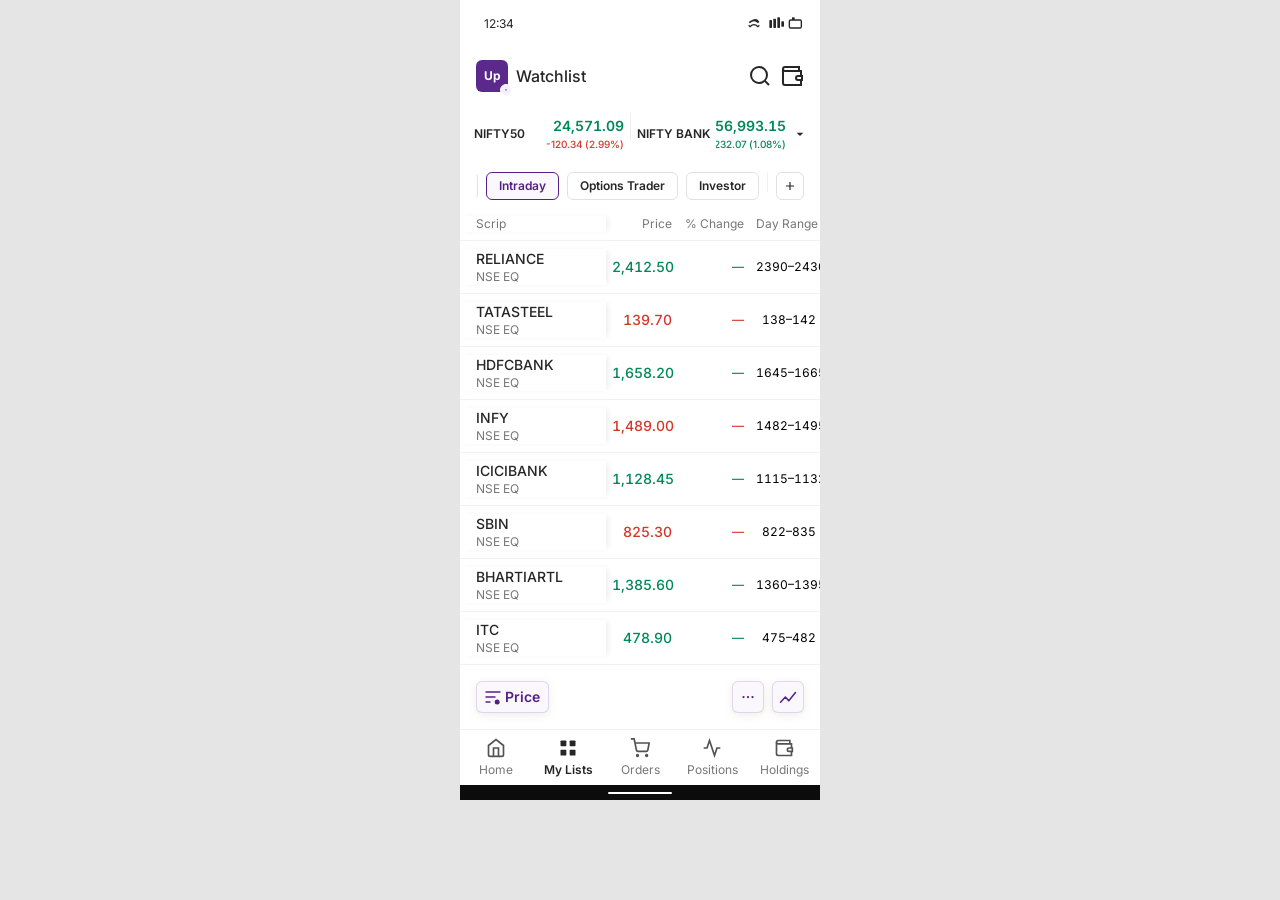
<file: index.html>
<!DOCTYPE html>
<html lang="en">
<head>
  <meta charset="UTF-8" />
  <meta name="viewport" content="width=360, initial-scale=1, maximum-scale=1, user-scalable=no" />
  <title>Watchlist</title>
  <link rel="preconnect" href="https://fonts.googleapis.com" />
  <link rel="preconnect" href="https://fonts.gstatic.com" crossorigin />
  <link href="https://fonts.googleapis.com/css2?family=Inter:wght@400;500;600;700&display=swap" rel="stylesheet" />
  <link rel="stylesheet" href="styles.css" />
</head>
<body>
  <div class="watchlist" id="watchlist">
    <!-- Status bar -->
    <header class="status-bar">
      <div class="status-bar-inner">
        <div class="pin-left">
          <span class="time">12:34</span>
        </div>
        <div class="pin-right">
          <span class="icon-status" aria-hidden="true">
            <svg width="16" height="16" viewBox="0 0 24 24" fill="none"><path d="M1 9l2 2c4-4 8-4 12 0l2-2C14 3 10 3 1 9z" fill="#262626"/><path d="M1 14l2 2c4-4 8-4 12 0l2-2" stroke="#262626" stroke-width="2"/></svg>
          </span>
          <span class="icon-status" aria-hidden="true">
            <svg width="16" height="16" viewBox="0 0 24 24" fill="#262626"><rect x="2" y="6" width="4" height="12" rx="1"/><rect x="8" y="4" width="4" height="14" rx="1"/><rect x="14" y="2" width="4" height="16" rx="1"/><rect x="20" y="8" width="4" height="8" rx="1"/></svg>
          </span>
          <span class="icon-status" aria-hidden="true">
            <svg width="16" height="16" viewBox="0 0 24 24" fill="#262626"><rect x="2" y="6" width="18" height="12" rx="2" stroke="#262626" stroke-width="2" fill="none"/><rect x="6" y="2" width="4" height="4" fill="#262626"/></svg>
          </span>
        </div>
      </div>
    </header>

    <!-- Top navigation -->
    <nav class="top-nav">
      <div class="nav-header-shared">
        <div class="contained-logo">
          <div class="logo-wrapper">
            <div class="scrip-logo" aria-label="Upstox">Up</div>
          </div>
          <div class="icon-badge">
            <svg class="chevron-down" width="10" height="10" viewBox="0 0 24 24" fill="#262626"><path d="M7 10l5 5 5-5z"/></svg>
          </div>
        </div>
        <span class="label-nav">Watchlist</span>
      </div>
      <div class="slot-group">
        <button type="button" class="contained-icon" aria-label="Search">
          <svg width="24" height="24" viewBox="0 0 24 24" fill="none" stroke="#262626" stroke-width="2"><circle cx="11" cy="11" r="8"/><path d="m21 21-4.35-4.35"/></svg>
        </button>
        <button type="button" class="icon-wrapper" aria-label="Funds">
          <svg width="24" height="24" viewBox="0 0 24 24" fill="none" stroke="#262626" stroke-width="2"><path d="M21 12V7H5a2 2 0 0 1 0-4h14v4"/><path d="M3 5v14a2 2 0 0 0 2 2h16v-5"/><path d="M18 12a2 2 0 0 0 0 4h4v-4h-4z"/></svg>
        </button>
      </div>
    </nav>

    <!-- Index ticker -->
    <section class="index-ticker">
      <div class="index-ticker-inner">
        <div class="index-divider-index">
          <div class="index-tile">
            <span class="label-index">NIFTY50</span>
            <div class="ltp-delta">
              <div class="content">
                <span class="ltp green">24,571.09</span>
                <div class="sub-heading-container">
                  <span class="sub red">-120.34</span>
                  <span class="sub red">(2.99%)</span>
                </div>
              </div>
            </div>
          </div>
          <div class="divider-vertical"></div>
          <div class="index-tile">
            <span class="label-index">NIFTY BANK</span>
            <div class="ltp-delta">
              <div class="content">
                <span class="ltp green">56,993.15</span>
                <div class="sub-heading-container">
                  <span class="sub green">+232.07</span>
                  <span class="sub green">(1.08%)</span>
                </div>
              </div>
            </div>
          </div>
          <button type="button" class="link-button" aria-label="More indices">
            <svg width="16" height="16" viewBox="0 0 24 24" fill="#262626"><path d="M7 10l5 5 5-5z"/></svg>
          </button>
        </div>
      </div>
    </section>

    <!-- Tabs -->
    <div class="tabs-wrap">
      <div class="tab-container">
        <div class="tabs">
          <button type="button" class="chip" data-tab="options">Options</button>
          <button type="button" class="chip" data-tab="trending">Trending</button>
          <button type="button" class="chip" data-tab="nifty50">Nifty 50</button>
          <button type="button" class="chip" data-tab="swing">Swing Trading</button>
          <button type="button" class="chip chip-active" data-tab="intraday">Intraday</button>
          <button type="button" class="chip" data-tab="options_trader">Options Trader</button>
          <button type="button" class="chip" data-tab="investor">Investor</button>
        </div>
        <div class="divider-vertical tabs-divider"></div>
        <button type="button" class="btn-add" aria-label="Add list">
          <svg width="16" height="16" viewBox="0 0 24 24" fill="none" stroke="#262626" stroke-width="2"><path d="M12 5v14M5 12h14"/></svg>
        </button>
      </div>
    </div>

    <!-- List (scrollable) -->
    <div class="list-scroll-wrap" id="list-scroll-wrap">
      <!-- 2-col layout: single list, no section headers -->
      <div class="list-two-col-wrap" id="list-two-col-wrap">
        <header class="list-header list-header-simple">
          <span class="list-header-scrip">Scrip</span>
          <span class="list-header-price">Price</span>
        </header>
        <ul class="list list-simple" id="list-standard-list" role="list"></ul>
      </div>

      <!-- Multi-col layout: separate header rows for Stocks and F&O -->
      <div class="list-multi-sections-wrap" id="list-multi-sections-wrap">
        <div class="list-multi-body-outer" id="multi-col-body">
          <!-- Stocks table: header "Stocks" instead of section title + Scrip -->
          <div class="list-multi-block list-multi-block--stocks">
            <div class="list-multi-header-outer">
              <div class="list-multi-header list-multi-header--with-arrow">
                <span class="list-header-cell list-header-scrip list-header-scrip-with-arrow">
                  <span class="list-header-scrip-label">Stocks</span>
                  <button type="button" class="list-header-scrip-arrow" id="multi-col-collapse-btn" aria-expanded="true" aria-label="Collapse list">
                    <svg class="list-header-arrow-icon" width="14" height="14" viewBox="0 0 24 24" fill="none" stroke="currentColor" stroke-width="2"><path d="M18 15l-6-6-6 6"/></svg>
                  </button>
                </span>
                <span class="list-header-cell list-header-num list-header-price">Price</span>
                <span class="list-header-cell list-header-num">% Change</span>
                <span class="list-header-cell list-header-num">PE</span>
                <span class="list-header-cell list-header-num">RSI</span>
                <span class="list-header-cell list-header-num">1W Return</span>
                <span class="list-header-cell list-header-num">52W H/L</span>
              </div>
            </div>
          <div class="list-multi" id="list-multi-stocks" hidden>
            <div class="list-multi-inner">
              <div class="list-multi-row">
                <span class="list-multi-cell list-multi-cell--scrip"><strong>RELIANCE</strong><span class="list-multi-sub">NSE EQ</span></span>
                <span class="list-multi-cell list-multi-cell--price list-multi-cell--num list-multi-cell--green">2,412.50</span>
                <span class="list-multi-cell list-multi-cell--num list-multi-cell--green">+1.20%</span>
                <span class="list-multi-cell list-multi-cell--num">22.5</span>
                <span class="list-multi-cell list-multi-cell--num">58</span>
                <span class="list-multi-cell list-multi-cell--num list-multi-cell--green">+0.8%</span>
                <span class="list-multi-cell list-multi-cell--num">2510/2180</span>
              </div>
              <div class="list-multi-row">
                <span class="list-multi-cell list-multi-cell--scrip"><strong>TATASTEEL</strong><span class="list-multi-sub">NSE EQ</span></span>
                <span class="list-multi-cell list-multi-cell--price list-multi-cell--num list-multi-cell--red">139.70</span>
                <span class="list-multi-cell list-multi-cell--num list-multi-cell--red">-2.07%</span>
                <span class="list-multi-cell list-multi-cell--num">5.8</span>
                <span class="list-multi-cell list-multi-cell--num">42</span>
                <span class="list-multi-cell list-multi-cell--num list-multi-cell--red">-1.2%</span>
                <span class="list-multi-cell list-multi-cell--num">155/98</span>
              </div>
              <div class="list-multi-row">
                <span class="list-multi-cell list-multi-cell--scrip"><strong>HDFCBANK</strong><span class="list-multi-sub">NSE EQ</span></span>
                <span class="list-multi-cell list-multi-cell--price list-multi-cell--num list-multi-cell--green">1,658.20</span>
                <span class="list-multi-cell list-multi-cell--num list-multi-cell--green">+0.81%</span>
                <span class="list-multi-cell list-multi-cell--num">18.2</span>
                <span class="list-multi-cell list-multi-cell--num">52</span>
                <span class="list-multi-cell list-multi-cell--num list-multi-cell--green">+0.5%</span>
                <span class="list-multi-cell list-multi-cell--num">1720/1580</span>
              </div>
              <div class="list-multi-row">
                <span class="list-multi-cell list-multi-cell--scrip"><strong>INFY</strong><span class="list-multi-sub">NSE EQ</span></span>
                <span class="list-multi-cell list-multi-cell--price list-multi-cell--num list-multi-cell--red">1,489.00</span>
                <span class="list-multi-cell list-multi-cell--num list-multi-cell--red">-0.50%</span>
                <span class="list-multi-cell list-multi-cell--num">24.0</span>
                <span class="list-multi-cell list-multi-cell--num">48</span>
                <span class="list-multi-cell list-multi-cell--num list-multi-cell--red">-0.3%</span>
                <span class="list-multi-cell list-multi-cell--num">1620/1380</span>
              </div>
            </div>
          </div>
        </div>
          <!-- F&O table: header "Indices & FnO" instead of section title + Scrip -->
          <div class="list-multi-block list-multi-block--fo">
            <div class="list-multi-header-outer">
              <div class="list-multi-header list-multi-header--with-arrow">
                <span class="list-header-cell list-header-scrip list-header-scrip-with-arrow">
                  <span class="list-header-scrip-label">Indices & FnO</span>
                  <button type="button" class="list-header-scrip-arrow" id="multi-col-collapse-fo-btn" aria-expanded="true" aria-label="Collapse list">
                    <svg class="list-header-arrow-icon" width="14" height="14" viewBox="0 0 24 24" fill="none" stroke="currentColor" stroke-width="2"><path d="M18 15l-6-6-6 6"/></svg>
                  </button>
                </span>
                <span class="list-header-cell list-header-num list-header-price">Price</span>
                <span class="list-header-cell list-header-num">% Change</span>
                <span class="list-header-cell list-header-num">PE</span>
                <span class="list-header-cell list-header-num">RSI</span>
                <span class="list-header-cell list-header-num">1W Return</span>
                <span class="list-header-cell list-header-num">52W H/L</span>
              </div>
            </div>
          <div class="list-multi" id="list-multi" hidden>
            <div class="list-multi-inner">
          <div class="list-multi-row" data-price="349.50" data-pct="27.71" data-neg="true">
            <span class="list-multi-cell list-multi-cell--scrip"><strong>NIFTY 25550 CE</strong><span class="list-multi-sub">NFO 26 FEB 26</span></span>
            <span class="list-multi-cell list-multi-cell--price list-multi-cell--num list-multi-cell--red">349.50</span>
            <span class="list-multi-cell list-multi-cell--num list-multi-cell--red">-27.71%</span>
            <span class="list-multi-cell list-multi-cell--num">—</span>
            <span class="list-multi-cell list-multi-cell--num">42</span>
            <span class="list-multi-cell list-multi-cell--num list-multi-cell--red">-2.1%</span>
            <span class="list-multi-cell list-multi-cell--num">380/320</span>
          </div>
          <div class="list-multi-row" data-price="400.90" data-pct="11.45" data-neg="false">
            <span class="list-multi-cell list-multi-cell--scrip"><strong>BANKNIFTY 59500 PE</strong><span class="list-multi-sub">NFO 10 FEB 26</span></span>
            <span class="list-multi-cell list-multi-cell--price list-multi-cell--num list-multi-cell--green">400.90</span>
            <span class="list-multi-cell list-multi-cell--num list-multi-cell--green">+11.45%</span>
            <span class="list-multi-cell list-multi-cell--num">—</span>
            <span class="list-multi-cell list-multi-cell--num">58</span>
            <span class="list-multi-cell list-multi-cell--num list-multi-cell--green">+3.2%</span>
            <span class="list-multi-cell list-multi-cell--num">420/350</span>
          </div>
          <div class="list-multi-row" data-price="275.45" data-pct="14.89" data-neg="true">
            <span class="list-multi-cell list-multi-cell--scrip"><strong>NIFTY 25800 PE</strong><span class="list-multi-sub">NFO 10 FEB 26</span></span>
            <span class="list-multi-cell list-multi-cell--price list-multi-cell--num list-multi-cell--red">275.45</span>
            <span class="list-multi-cell list-multi-cell--num list-multi-cell--red">-14.89%</span>
            <span class="list-multi-cell list-multi-cell--num">22.5</span>
            <span class="list-multi-cell list-multi-cell--num">35</span>
            <span class="list-multi-cell list-multi-cell--num list-multi-cell--red">-1.5%</span>
            <span class="list-multi-cell list-multi-cell--num">310/260</span>
          </div>
          <div class="list-multi-row" data-price="31.20" data-pct="22.83" data-neg="false">
            <span class="list-multi-cell list-multi-cell--scrip"><strong>SENSEX 83200 CE</strong><span class="list-multi-sub">NFO 11 FEB 25</span></span>
            <span class="list-multi-cell list-multi-cell--price list-multi-cell--num list-multi-cell--green">31.20</span>
            <span class="list-multi-cell list-multi-cell--num list-multi-cell--green">+22.83%</span>
            <span class="list-multi-cell list-multi-cell--num">—</span>
            <span class="list-multi-cell list-multi-cell--num">61</span>
            <span class="list-multi-cell list-multi-cell--num list-multi-cell--green">+5.0%</span>
            <span class="list-multi-cell list-multi-cell--num">35/22</span>
          </div>
          <div class="list-multi-row" data-price="4.20" data-pct="30.58" data-neg="true">
            <span class="list-multi-cell list-multi-cell--scrip"><strong>NIFTY 25550 CE</strong><span class="list-multi-sub">NFO 26 FEB 26</span></span>
            <span class="list-multi-cell list-multi-cell--price list-multi-cell--num list-multi-cell--red">4.20</span>
            <span class="list-multi-cell list-multi-cell--num list-multi-cell--red">-30.58%</span>
            <span class="list-multi-cell list-multi-cell--num">—</span>
            <span class="list-multi-cell list-multi-cell--num">28</span>
            <span class="list-multi-cell list-multi-cell--num list-multi-cell--red">-8.2%</span>
            <span class="list-multi-cell list-multi-cell--num">6.5/3.1</span>
          </div>
          <div class="list-multi-row" data-price="10.97" data-pct="24.39" data-neg="false">
            <span class="list-multi-cell list-multi-cell--scrip"><strong>BANKNIFTY 59500 PE</strong><span class="list-multi-sub">NFO 10 FEB 26</span></span>
            <span class="list-multi-cell list-multi-cell--price list-multi-cell--num list-multi-cell--green">10.97</span>
            <span class="list-multi-cell list-multi-cell--num list-multi-cell--green">+24.39%</span>
            <span class="list-multi-cell list-multi-cell--num">—</span>
            <span class="list-multi-cell list-multi-cell--num">55</span>
            <span class="list-multi-cell list-multi-cell--num list-multi-cell--green">+4.1%</span>
            <span class="list-multi-cell list-multi-cell--num">12/8</span>
          </div>
          <div class="list-multi-row" data-price="324.80" data-pct="21.92" data-neg="true">
            <span class="list-multi-cell list-multi-cell--scrip"><strong>NIFTY 25800 PE</strong><span class="list-multi-sub">NFO 10 FEB 26</span></span>
            <span class="list-multi-cell list-multi-cell--price list-multi-cell--num list-multi-cell--red">324.80</span>
            <span class="list-multi-cell list-multi-cell--num list-multi-cell--red">-21.92%</span>
            <span class="list-multi-cell list-multi-cell--num">18.2</span>
            <span class="list-multi-cell list-multi-cell--num">38</span>
            <span class="list-multi-cell list-multi-cell--num list-multi-cell--red">-4.0%</span>
            <span class="list-multi-cell list-multi-cell--num">380/300</span>
          </div>
          <div class="list-multi-row" data-price="139.70" data-pct="19.11" data-neg="false">
            <span class="list-multi-cell list-multi-cell--scrip"><strong>SENSEX 83200 CE</strong><span class="list-multi-sub">NFO 11 FEB 25</span></span>
            <span class="list-multi-cell list-multi-cell--price list-multi-cell--num list-multi-cell--green">139.70</span>
            <span class="list-multi-cell list-multi-cell--num list-multi-cell--green">+19.11%</span>
            <span class="list-multi-cell list-multi-cell--num">—</span>
            <span class="list-multi-cell list-multi-cell--num">52</span>
            <span class="list-multi-cell list-multi-cell--num list-multi-cell--green">+6.2%</span>
            <span class="list-multi-cell list-multi-cell--num">155/98</span>
          </div>
          <div class="list-multi-row" data-price="9590.00" data-pct="4.20" data-neg="true">
            <span class="list-multi-cell list-multi-cell--scrip"><strong>FINNIFTY 27700 CE</strong><span class="list-multi-sub">NFO 26 FEB 26</span></span>
            <span class="list-multi-cell list-multi-cell--price list-multi-cell--num list-multi-cell--red">9,590.00</span>
            <span class="list-multi-cell list-multi-cell--num list-multi-cell--red">-4.20%</span>
            <span class="list-multi-cell list-multi-cell--num">25.0</span>
            <span class="list-multi-cell list-multi-cell--num">45</span>
            <span class="list-multi-cell list-multi-cell--num list-multi-cell--red">-0.8%</span>
            <span class="list-multi-cell list-multi-cell--num">10200/9100</span>
          </div>
        </div>
          </div>
        </div>
        </div>
      </div>
      <!-- Nifty 50 tab: single table (Stocks + F&O + Indices), same columns -->
      <div class="list-nifty50-single-wrap" id="list-nifty50-single-wrap">
        <div class="list-multi-body-outer">
          <div class="list-multi-header-outer">
            <div class="list-multi-header">
              <span class="list-header-cell list-header-scrip">Scrip</span>
              <span class="list-header-cell list-header-num list-header-price">Price</span>
              <span class="list-header-cell list-header-num">% Change</span>
              <span class="list-header-cell list-header-num">PE</span>
              <span class="list-header-cell list-header-num">RSI</span>
              <span class="list-header-cell list-header-num">1W Return</span>
              <span class="list-header-cell list-header-num">52W H/L</span>
            </div>
          </div>
          <div class="list-multi" id="list-nifty50-unified">
            <div class="list-multi-inner">
              <div class="list-multi-row">
                <span class="list-multi-cell list-multi-cell--scrip"><strong>RELIANCE</strong><span class="list-multi-sub">NSE EQ</span></span>
                <span class="list-multi-cell list-multi-cell--price list-multi-cell--num list-multi-cell--green">2,412.50</span>
                <span class="list-multi-cell list-multi-cell--num list-multi-cell--green">+1.20%</span>
                <span class="list-multi-cell list-multi-cell--num">22.5</span>
                <span class="list-multi-cell list-multi-cell--num">58</span>
                <span class="list-multi-cell list-multi-cell--num list-multi-cell--green">+0.8%</span>
                <span class="list-multi-cell list-multi-cell--num">2510/2180</span>
              </div>
              <div class="list-multi-row">
                <span class="list-multi-cell list-multi-cell--scrip"><strong>TATASTEEL</strong><span class="list-multi-sub">NSE EQ</span></span>
                <span class="list-multi-cell list-multi-cell--price list-multi-cell--num list-multi-cell--red">139.70</span>
                <span class="list-multi-cell list-multi-cell--num list-multi-cell--red">-2.07%</span>
                <span class="list-multi-cell list-multi-cell--num">5.8</span>
                <span class="list-multi-cell list-multi-cell--num">42</span>
                <span class="list-multi-cell list-multi-cell--num list-multi-cell--red">-1.2%</span>
                <span class="list-multi-cell list-multi-cell--num">155/98</span>
              </div>
              <div class="list-multi-row">
                <span class="list-multi-cell list-multi-cell--scrip"><strong>HDFCBANK</strong><span class="list-multi-sub">NSE EQ</span></span>
                <span class="list-multi-cell list-multi-cell--price list-multi-cell--num list-multi-cell--green">1,658.20</span>
                <span class="list-multi-cell list-multi-cell--num list-multi-cell--green">+0.81%</span>
                <span class="list-multi-cell list-multi-cell--num">18.2</span>
                <span class="list-multi-cell list-multi-cell--num">52</span>
                <span class="list-multi-cell list-multi-cell--num list-multi-cell--green">+0.5%</span>
                <span class="list-multi-cell list-multi-cell--num">1720/1580</span>
              </div>
              <div class="list-multi-row">
                <span class="list-multi-cell list-multi-cell--scrip"><strong>INFY</strong><span class="list-multi-sub">NSE EQ</span></span>
                <span class="list-multi-cell list-multi-cell--price list-multi-cell--num list-multi-cell--red">1,489.00</span>
                <span class="list-multi-cell list-multi-cell--num list-multi-cell--red">-0.50%</span>
                <span class="list-multi-cell list-multi-cell--num">24.0</span>
                <span class="list-multi-cell list-multi-cell--num">48</span>
                <span class="list-multi-cell list-multi-cell--num list-multi-cell--red">-0.3%</span>
                <span class="list-multi-cell list-multi-cell--num">1620/1380</span>
              </div>
              <div class="list-multi-row">
                <span class="list-multi-cell list-multi-cell--scrip"><strong>NIFTY 25550 CE</strong><span class="list-multi-sub">NFO 26 FEB 26</span></span>
                <span class="list-multi-cell list-multi-cell--price list-multi-cell--num list-multi-cell--red">349.50</span>
                <span class="list-multi-cell list-multi-cell--num list-multi-cell--red">-27.71%</span>
                <span class="list-multi-cell list-multi-cell--num">—</span>
                <span class="list-multi-cell list-multi-cell--num">42</span>
                <span class="list-multi-cell list-multi-cell--num list-multi-cell--red">-2.1%</span>
                <span class="list-multi-cell list-multi-cell--num">380/320</span>
              </div>
              <div class="list-multi-row">
                <span class="list-multi-cell list-multi-cell--scrip"><strong>BANKNIFTY 59500 PE</strong><span class="list-multi-sub">NFO 10 FEB 26</span></span>
                <span class="list-multi-cell list-multi-cell--price list-multi-cell--num list-multi-cell--green">400.90</span>
                <span class="list-multi-cell list-multi-cell--num list-multi-cell--green">+11.45%</span>
                <span class="list-multi-cell list-multi-cell--num">—</span>
                <span class="list-multi-cell list-multi-cell--num">58</span>
                <span class="list-multi-cell list-multi-cell--num list-multi-cell--green">+3.2%</span>
                <span class="list-multi-cell list-multi-cell--num">420/350</span>
              </div>
              <div class="list-multi-row">
                <span class="list-multi-cell list-multi-cell--scrip"><strong>NIFTY 25800 PE</strong><span class="list-multi-sub">NFO 10 FEB 26</span></span>
                <span class="list-multi-cell list-multi-cell--price list-multi-cell--num list-multi-cell--red">275.45</span>
                <span class="list-multi-cell list-multi-cell--num list-multi-cell--red">-14.89%</span>
                <span class="list-multi-cell list-multi-cell--num">22.5</span>
                <span class="list-multi-cell list-multi-cell--num">35</span>
                <span class="list-multi-cell list-multi-cell--num list-multi-cell--red">-1.5%</span>
                <span class="list-multi-cell list-multi-cell--num">310/260</span>
              </div>
              <div class="list-multi-row">
                <span class="list-multi-cell list-multi-cell--scrip"><strong>SENSEX 83200 CE</strong><span class="list-multi-sub">NFO 11 FEB 25</span></span>
                <span class="list-multi-cell list-multi-cell--price list-multi-cell--num list-multi-cell--green">31.20</span>
                <span class="list-multi-cell list-multi-cell--num list-multi-cell--green">+22.83%</span>
                <span class="list-multi-cell list-multi-cell--num">—</span>
                <span class="list-multi-cell list-multi-cell--num">61</span>
                <span class="list-multi-cell list-multi-cell--num list-multi-cell--green">+5.0%</span>
                <span class="list-multi-cell list-multi-cell--num">35/22</span>
              </div>
              <div class="list-multi-row">
                <span class="list-multi-cell list-multi-cell--scrip"><strong>NIFTY 25550 CE</strong><span class="list-multi-sub">NFO 26 FEB 26</span></span>
                <span class="list-multi-cell list-multi-cell--price list-multi-cell--num list-multi-cell--red">4.20</span>
                <span class="list-multi-cell list-multi-cell--num list-multi-cell--red">-30.58%</span>
                <span class="list-multi-cell list-multi-cell--num">—</span>
                <span class="list-multi-cell list-multi-cell--num">28</span>
                <span class="list-multi-cell list-multi-cell--num list-multi-cell--red">-8.2%</span>
                <span class="list-multi-cell list-multi-cell--num">6.5/3.1</span>
              </div>
              <div class="list-multi-row">
                <span class="list-multi-cell list-multi-cell--scrip"><strong>BANKNIFTY 59500 PE</strong><span class="list-multi-sub">NFO 10 FEB 26</span></span>
                <span class="list-multi-cell list-multi-cell--price list-multi-cell--num list-multi-cell--green">10.97</span>
                <span class="list-multi-cell list-multi-cell--num list-multi-cell--green">+24.39%</span>
                <span class="list-multi-cell list-multi-cell--num">—</span>
                <span class="list-multi-cell list-multi-cell--num">55</span>
                <span class="list-multi-cell list-multi-cell--num list-multi-cell--green">+4.1%</span>
                <span class="list-multi-cell list-multi-cell--num">12/8</span>
              </div>
              <div class="list-multi-row">
                <span class="list-multi-cell list-multi-cell--scrip"><strong>NIFTY 25800 PE</strong><span class="list-multi-sub">NFO 10 FEB 26</span></span>
                <span class="list-multi-cell list-multi-cell--price list-multi-cell--num list-multi-cell--red">324.80</span>
                <span class="list-multi-cell list-multi-cell--num list-multi-cell--red">-21.92%</span>
                <span class="list-multi-cell list-multi-cell--num">18.2</span>
                <span class="list-multi-cell list-multi-cell--num">38</span>
                <span class="list-multi-cell list-multi-cell--num list-multi-cell--red">-4.0%</span>
                <span class="list-multi-cell list-multi-cell--num">380/300</span>
              </div>
              <div class="list-multi-row">
                <span class="list-multi-cell list-multi-cell--scrip"><strong>SENSEX 83200 CE</strong><span class="list-multi-sub">NFO 11 FEB 25</span></span>
                <span class="list-multi-cell list-multi-cell--price list-multi-cell--num list-multi-cell--green">139.70</span>
                <span class="list-multi-cell list-multi-cell--num list-multi-cell--green">+19.11%</span>
                <span class="list-multi-cell list-multi-cell--num">—</span>
                <span class="list-multi-cell list-multi-cell--num">52</span>
                <span class="list-multi-cell list-multi-cell--num list-multi-cell--green">+6.2%</span>
                <span class="list-multi-cell list-multi-cell--num">155/98</span>
              </div>
              <div class="list-multi-row">
                <span class="list-multi-cell list-multi-cell--scrip"><strong>FINNIFTY 27700 CE</strong><span class="list-multi-sub">NFO 26 FEB 26</span></span>
                <span class="list-multi-cell list-multi-cell--price list-multi-cell--num list-multi-cell--red">9,590.00</span>
                <span class="list-multi-cell list-multi-cell--num list-multi-cell--red">-4.20%</span>
                <span class="list-multi-cell list-multi-cell--num">25.0</span>
                <span class="list-multi-cell list-multi-cell--num">45</span>
                <span class="list-multi-cell list-multi-cell--num list-multi-cell--red">-0.8%</span>
                <span class="list-multi-cell list-multi-cell--num">10200/9100</span>
              </div>
            </div>
          </div>
        </div>
      </div>
      <!-- Persona tabs: single table (Stocks + F&O) with persona-specific columns -->
      <div class="list-persona-single-wrap" id="list-persona-single-wrap">
        <div class="list-persona-table" id="list-persona-table">
          <div class="list-multi-header" id="list-persona-header"></div>
          <div class="list-multi-inner" id="list-persona-inner"></div>
        </div>
      </div>
    </div>

    <!-- Bottom: FAB + Nav -->
    <div class="bottom-nav">
      <div class="fab-row">
        <button type="button" class="fab fab-sort">
          <svg class="sort-icon" width="20" height="20" viewBox="0 0 24 24" fill="none" stroke="#542087" stroke-width="2"><path d="M3 6h18M3 12h12M3 18h6"/><circle cx="17" cy="18" r="2" fill="#542087"/></svg>
          <span class="fab-label">Price</span>
        </button>
        <div class="fab-group-right">
          <button type="button" class="fab fab-more" id="fab-more" aria-label="More options">
            <svg width="20" height="20" viewBox="0 0 24 24" fill="#542087"><circle cx="6" cy="12" r="1.5"/><circle cx="12" cy="12" r="1.5"/><circle cx="18" cy="12" r="1.5"/></svg>
          </button>
          <button type="button" class="fab fab-chart" id="fab-chart" aria-label="Chart">
            <svg width="20" height="20" viewBox="0 0 24 24" fill="none" stroke="#542087" stroke-width="2" stroke-linecap="round" stroke-linejoin="round"><polyline points="22 6 13 17 8.5 12 2 19"/></svg>
          </button>
        </div>
      </div>
      <div class="bottom-navbar">
        <div class="divider-horizontal"></div>
        <div class="tabs-bottom">
          <button type="button" class="tab-item">
            <svg width="20" height="20" viewBox="0 0 24 24" fill="none" stroke="#525252" stroke-width="2"><path d="M3 9l9-7 9 7v11a2 2 0 0 1-2 2H5a2 2 0 0 1-2-2z"/><polyline points="9 22 9 12 15 12 15 22"/></svg>
            <span class="tab-label">Home</span>
          </button>
          <button type="button" class="tab-item tab-item-active">
            <svg width="20" height="20" viewBox="0 0 24 24" fill="#262626"><rect x="3" y="3" width="7" height="7" rx="1"/><rect x="14" y="3" width="7" height="7" rx="1"/><rect x="3" y="14" width="7" height="7" rx="1"/><rect x="14" y="14" width="7" height="7" rx="1"/></svg>
            <span class="tab-label">My Lists</span>
          </button>
          <button type="button" class="tab-item">
            <svg width="20" height="20" viewBox="0 0 24 24" fill="none" stroke="#525252" stroke-width="2"><circle cx="9" cy="21" r="1"/><circle cx="20" cy="21" r="1"/><path d="M1 1h4l2.68 13.39a2 2 0 0 0 2 1.61h9.72a2 2 0 0 0 2-1.61L23 6H6"/></svg>
            <span class="tab-label">Orders</span>
          </button>
          <button type="button" class="tab-item">
            <svg width="20" height="20" viewBox="0 0 24 24" fill="none" stroke="#525252" stroke-width="2"><polyline points="22 12 18 12 15 21 9 3 6 12 2 12"/></svg>
            <span class="tab-label">Positions</span>
          </button>
          <button type="button" class="tab-item">
            <svg width="20" height="20" viewBox="0 0 24 24" fill="none" stroke="#525252" stroke-width="2"><path d="M21 12V7H5a2 2 0 0 1 0-4h14v4"/><path d="M3 5v14a2 2 0 0 0 2 2h16v-5"/><path d="M18 12a2 2 0 0 0 0 4h4v-4h-4z"/></svg>
            <span class="tab-label">Holdings</span>
          </button>
        </div>
      </div>
      <div class="system-nav">
        <div class="drawer-handle"></div>
      </div>
    </div>
  </div>

  <!-- Bottom sheet overlay + sheet as body children so fixed positions to viewport -->
  <div class="bottomsheet-overlay" id="bottomsheet-overlay" aria-hidden="true"></div>
  <div class="bottomsheet Manage" id="bottomsheet" role="dialog" aria-modal="true" aria-label="Watchlist options">
    <div class="bottomsheet-grab-handle">
      <div class="bottomsheet-bar" aria-hidden="true"></div>
    </div>
    <div class="bottomsheet-container">
      <button type="button" class="bottomsheet-row" data-action="manage-watchlists">
        <span class="bottomsheet-label">Manage all watchlists</span>
        <span class="bottomsheet-icon-wrapper">
          <svg class="bottomsheet-chevron" width="20" height="20" viewBox="0 0 24 24" fill="none" stroke="#262626" stroke-width="2" aria-hidden="true"><path d="M9 18l6-6-6-6"/></svg>
        </span>
      </button>
      <div class="bottomsheet-divider-horizontal"></div>
      <button type="button" class="bottomsheet-row" data-action="manage-stocks">
        <span class="bottomsheet-label">Manage stocks in list</span>
        <span class="bottomsheet-icon-wrapper">
          <svg class="bottomsheet-chevron" width="20" height="20" viewBox="0 0 24 24" fill="none" stroke="#262626" stroke-width="2" aria-hidden="true"><path d="M9 18l6-6-6-6"/></svg>
        </span>
      </button>
      <div class="bottomsheet-divider-horizontal"></div>
      <button type="button" class="bottomsheet-row" data-action="watchlist-preferences">
        <span class="bottomsheet-label">Watchlist Preferences</span>
        <span class="bottomsheet-icon-wrapper">
          <svg class="bottomsheet-chevron" width="20" height="20" viewBox="0 0 24 24" fill="none" stroke="#262626" stroke-width="2" aria-hidden="true"><path d="M9 18l6-6-6-6"/></svg>
        </span>
      </button>
    </div>
  </div>
  <!-- Watchlist Preferences modal -->
  <div class="prefs-overlay" id="prefs-overlay" aria-hidden="true"></div>
  <div class="prefs-panel" id="prefs-panel" role="dialog" aria-modal="true" aria-labelledby="prefs-title">
    <header class="prefs-header">
      <h2 class="prefs-title" id="prefs-title">Watchlist Preferences</h2>
      <button type="button" class="prefs-close" id="prefs-close" aria-label="Close">×</button>
    </header>
    <div class="prefs-body">
      <section class="prefs-section">
        <h3 class="prefs-section-title">View layout</h3>
        <div class="prefs-layout-options">
          <label class="prefs-layout-option">
            <input type="radio" name="prefs-layout" value="standard" id="prefs-layout-standard" />
            <span class="prefs-layout-label">Standard View</span>
          </label>
          <label class="prefs-layout-option">
            <input type="radio" name="prefs-layout" value="multi" id="prefs-layout-multi" />
            <span class="prefs-layout-label">Multi-Column View</span>
          </label>
        </div>
        <button type="button" class="prefs-edit-columns-cta" id="prefs-edit-columns-cta" aria-label="Edit columns" hidden>Edit columns</button>
      </section>
      <section class="prefs-section prefs-section-tags">
        <h3 class="prefs-section-title">Watchlist Signals</h3>
        <p class="prefs-hint">Choose which signal categories to show on watchlisted scrips.</p>
        <div class="prefs-tags-list">
          <label class="prefs-tags-row">
            <span class="prefs-tags-content">
              <span class="prefs-tags-label">Market events</span>
              <span class="prefs-tags-subtext">Corporate Actions, Earnings and News</span>
            </span>
            <span class="prefs-switch">
              <input type="checkbox" class="prefs-tags-cb" id="prefs-tag-market-events" data-tag="market_events" />
              <span class="prefs-switch-track" aria-hidden="true"></span>
            </span>
          </label>
          <label class="prefs-tags-row">
            <span class="prefs-tags-content">
              <span class="prefs-tags-label">Price Signals</span>
              <span class="prefs-tags-subtext">Open = High / Open = Low, Gap Up / Down, 52W Break</span>
            </span>
            <span class="prefs-switch">
              <input type="checkbox" class="prefs-tags-cb" id="prefs-tag-price-signals" data-tag="price_signals" />
              <span class="prefs-switch-track" aria-hidden="true"></span>
            </span>
          </label>
          <label class="prefs-tags-row">
            <span class="prefs-tags-content">
              <span class="prefs-tags-label">Momentum &amp; Technical Signals</span>
              <span class="prefs-tags-subtext">Price Breakout, Volume Spike, Delivery Spike, RSI Overbought / Oversold etc.</span>
            </span>
            <span class="prefs-switch">
              <input type="checkbox" class="prefs-tags-cb" id="prefs-tag-momentum" data-tag="momentum_technical_signals" />
              <span class="prefs-switch-track" aria-hidden="true"></span>
            </span>
          </label>
          <label class="prefs-tags-row">
            <span class="prefs-tags-content">
              <span class="prefs-tags-label">Derivatives</span>
              <span class="prefs-tags-subtext">OI Spike, Long Buildup, Short Buildup</span>
            </span>
            <span class="prefs-switch">
              <input type="checkbox" class="prefs-tags-cb" id="prefs-tag-derivatives" data-tag="derivatives" />
              <span class="prefs-switch-track" aria-hidden="true"></span>
            </span>
          </label>
        </div>
      </section>
    </div>
    <footer class="prefs-footer">
      <button type="button" class="prefs-done" id="prefs-done">Done</button>
    </footer>
  </div>
  <!-- Bottom modal: persona + columns (when Multi-Column View is selected) -->
  <div class="prefs-columns-overlay" id="prefs-columns-overlay" aria-hidden="true"></div>
  <div class="prefs-columns-sheet" id="prefs-columns-sheet" role="dialog" aria-modal="true" aria-label="Select columns">
    <div class="prefs-columns-grab">
      <div class="prefs-columns-bar"></div>
    </div>
    <div class="prefs-columns-body">
      <h3 class="prefs-columns-title">Quick select by trading style</h3>
      <p class="prefs-hint">Tap a style to select a set of columns at once. You can then change individual columns below.</p>
      <div class="prefs-personas prefs-personas--sheet" id="prefs-personas-sheet">
        <button type="button" class="prefs-persona" data-persona="options_trader">Options Trader</button>
        <button type="button" class="prefs-persona" data-persona="short_term_equity">Short Term Equity Trader</button>
        <button type="button" class="prefs-persona" data-persona="intraday">Intraday Trader</button>
        <button type="button" class="prefs-persona" data-persona="long_term">Long term investor</button>
      </div>
      <h3 class="prefs-columns-title">Columns</h3>
      <p class="prefs-hint">Price and % Change are always first and cannot be reordered. Drag to reorder other columns.</p>
      <ul class="prefs-columns-list" id="prefs-columns-list" role="list"></ul>
    </div>
    <footer class="prefs-columns-footer">
      <button type="button" class="prefs-columns-done" id="prefs-columns-done">Done</button>
    </footer>
  </div>
  <!-- Edit watchlist (Manage stocks in list) -->
  <div class="edit-wl-overlay" id="edit-wl-overlay" aria-hidden="true"></div>
  <div class="edit-wl-panel" id="edit-wl-panel" role="dialog" aria-modal="true" aria-labelledby="edit-wl-title">
    <header class="edit-wl-header">
      <button type="button" class="edit-wl-back" id="edit-wl-back" aria-label="Back">
        <svg width="24" height="24" viewBox="0 0 24 24" fill="none" stroke="#262626" stroke-width="2"><path d="M19 12H5M12 19l-7-7 7-7"/></svg>
      </button>
      <h2 class="edit-wl-title" id="edit-wl-title">Edit watchlist</h2>
    </header>
    <div class="edit-wl-list-wrap">
      <ul class="edit-wl-list" id="edit-wl-list" role="list"></ul>
      <div class="edit-wl-divider-h"></div>
      <div class="edit-wl-select-all">
        <label class="edit-wl-select-all-label">
          <input type="checkbox" class="edit-wl-checkbox" id="edit-wl-select-all-cb" />
          <span class="edit-wl-select-all-text" id="edit-wl-select-all-text">Select all (0/100)</span>
        </label>
      </div>
    </div>
    <footer class="edit-wl-footer">
      <div class="edit-wl-divider-h"></div>
      <div class="edit-wl-actions">
        <button type="button" class="edit-wl-btn edit-wl-btn-delete" id="edit-wl-delete">Delete</button>
        <button type="button" class="edit-wl-btn edit-wl-btn-save" id="edit-wl-save">Save</button>
      </div>
    </footer>
  </div>
  <script src="app.js"></script>
</body>
</html>
</file>
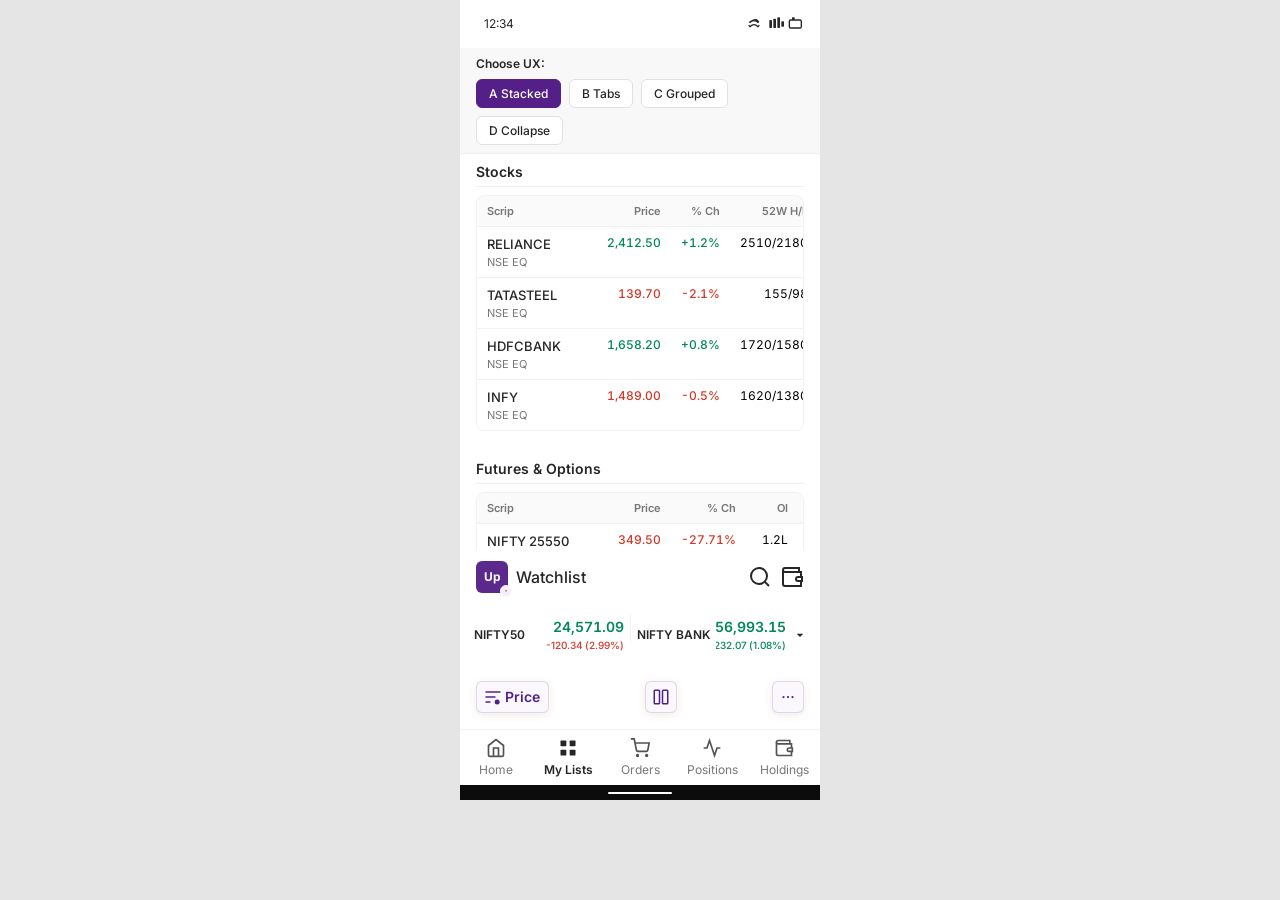
<file: options-demo.html>
<!DOCTYPE html>
<html lang="en">
<head>
  <meta charset="UTF-8" />
  <meta name="viewport" content="width=360, initial-scale=1, maximum-scale=1, user-scalable=no" />
  <title>Watchlist – Stocks vs F&O UX Options</title>
  <link rel="preconnect" href="https://fonts.googleapis.com" />
  <link rel="preconnect" href="https://fonts.gstatic.com" crossorigin />
  <link href="https://fonts.googleapis.com/css2?family=Inter:wght@400;500;600;700&display=swap" rel="stylesheet" />
  <link rel="stylesheet" href="styles.css" />
  <link rel="stylesheet" href="options-demo.css" />
</head>
<body>
  <div class="watchlist watchlist-demo" id="watchlist">
    <header class="status-bar">
      <div class="status-bar-inner">
        <div class="pin-left"><span class="time">12:34</span></div>
        <div class="pin-right">
          <span class="icon-status" aria-hidden="true"><svg width="16" height="16" viewBox="0 0 24 24" fill="none"><path d="M1 9l2 2c4-4 8-4 12 0l2-2C14 3 10 3 1 9z" fill="#262626"/><path d="M1 14l2 2c4-4 8-4 12 0l2-2" stroke="#262626" stroke-width="2"/></svg></span>
          <span class="icon-status" aria-hidden="true"><svg width="16" height="16" viewBox="0 0 24 24" fill="#262626"><rect x="2" y="6" width="4" height="12" rx="1"/><rect x="8" y="4" width="4" height="14" rx="1"/><rect x="14" y="2" width="4" height="16" rx="1"/><rect x="20" y="8" width="4" height="8" rx="1"/></svg></span>
          <span class="icon-status" aria-hidden="true"><svg width="16" height="16" viewBox="0 0 24 24" fill="none"><rect x="2" y="6" width="18" height="12" rx="2" stroke="#262626" stroke-width="2" fill="none"/><rect x="6" y="2" width="4" height="4" fill="#262626"/></svg></span>
        </div>
      </div>
    </header>

    <nav class="top-nav">
      <div class="nav-header-shared">
        <div class="contained-logo">
          <div class="logo-wrapper"><div class="scrip-logo" aria-label="Upstox">Up</div></div>
          <div class="icon-badge"><svg class="chevron-down" width="10" height="10" viewBox="0 0 24 24" fill="#262626"><path d="M7 10l5 5 5-5z"/></svg></div>
        </div>
        <span class="label-nav">Watchlist</span>
      </div>
      <div class="slot-group">
        <button type="button" class="contained-icon" aria-label="Search"><svg width="24" height="24" viewBox="0 0 24 24" fill="none" stroke="#262626" stroke-width="2"><circle cx="11" cy="11" r="8"/><path d="m21 21-4.35-4.35"/></svg></button>
        <button type="button" class="icon-wrapper" aria-label="Funds"><svg width="24" height="24" viewBox="0 0 24 24" fill="none" stroke="#262626" stroke-width="2"><path d="M21 12V7H5a2 2 0 0 1 0-4h14v4"/><path d="M3 5v14a2 2 0 0 0 2 2h16v-5"/><path d="M18 12a2 2 0 0 0 0 4h4v-4h-4z"/></svg></button>
      </div>
    </nav>

    <section class="index-ticker">
      <div class="index-ticker-inner">
        <div class="index-divider-index">
          <div class="index-tile">
            <span class="label-index">NIFTY50</span>
            <div class="ltp-delta"><div class="content"><span class="ltp green">24,571.09</span><div class="sub-heading-container"><span class="sub red">-120.34</span><span class="sub red">(2.99%)</span></div></div></div>
          </div>
          <div class="divider-vertical"></div>
          <div class="index-tile">
            <span class="label-index">NIFTY BANK</span>
            <div class="ltp-delta"><div class="content"><span class="ltp green">56,993.15</span><div class="sub-heading-container"><span class="sub green">+232.07</span><span class="sub green">(1.08%)</span></div></div></div>
          </div>
          <button type="button" class="link-button" aria-label="More indices"><svg width="16" height="16" viewBox="0 0 24 24" fill="#262626"><path d="M7 10l5 5 5-5z"/></svg></button>
        </div>
      </div>
    </section>

    <!-- Option selector -->
    <div class="demo-option-bar">
      <span class="demo-option-label">Choose UX:</span>
      <div class="demo-option-chips">
        <button type="button" class="demo-chip" data-option="a" aria-pressed="true">A Stacked</button>
        <button type="button" class="demo-chip" data-option="b" aria-pressed="false">B Tabs</button>
        <button type="button" class="demo-chip" data-option="c" aria-pressed="false">C Grouped</button>
        <button type="button" class="demo-chip" data-option="d" aria-pressed="false">D Collapse</button>
      </div>
    </div>

    <!-- Demo content area -->
    <div class="demo-scroll" id="demo-scroll">
      <!-- Option A: Stacked sections -->
      <div class="demo-panel" id="panel-a" aria-hidden="false">
        <div class="demo-section">
          <h2 class="demo-section-title">Stocks</h2>
          <div class="demo-table-wrap demo-table-wrap--stocks">
            <table class="demo-table demo-table--stocks">
              <thead>
                <tr><th>Scrip</th><th>Price</th><th>% Ch</th><th>52W H/L</th><th>RSI</th><th>PE</th><th>Div %</th></tr>
              </thead>
              <tbody>
                <tr><td><strong>RELIANCE</strong><span class="demo-sub">NSE EQ</span></td><td class="demo-num demo-green">2,412.50</td><td class="demo-num demo-green">+1.2%</td><td class="demo-num">2510/2180</td><td class="demo-num">58</td><td class="demo-num">22.5</td><td class="demo-num">0.32</td></tr>
                <tr><td><strong>TATASTEEL</strong><span class="demo-sub">NSE EQ</span></td><td class="demo-num demo-red">139.70</td><td class="demo-num demo-red">-2.1%</td><td class="demo-num">155/98</td><td class="demo-num">42</td><td class="demo-num">5.8</td><td class="demo-num">2.1</td></tr>
                <tr><td><strong>HDFCBANK</strong><span class="demo-sub">NSE EQ</span></td><td class="demo-num demo-green">1,658.20</td><td class="demo-num demo-green">+0.8%</td><td class="demo-num">1720/1580</td><td class="demo-num">52</td><td class="demo-num">18.2</td><td class="demo-num">1.1</td></tr>
                <tr><td><strong>INFY</strong><span class="demo-sub">NSE EQ</span></td><td class="demo-num demo-red">1,489.00</td><td class="demo-num demo-red">-0.5%</td><td class="demo-num">1620/1380</td><td class="demo-num">48</td><td class="demo-num">24.0</td><td class="demo-num">2.8</td></tr>
              </tbody>
            </table>
          </div>
        </div>
        <div class="demo-section">
          <h2 class="demo-section-title">Futures & Options</h2>
          <div class="demo-table-wrap demo-table-wrap--fo">
            <table class="demo-table demo-table--fo">
              <thead>
                <tr><th>Scrip</th><th>Price</th><th>% Ch</th><th>OI</th><th>PCR</th><th>OI Ch</th></tr>
              </thead>
              <tbody>
                <tr><td><strong>NIFTY 25550 CE</strong><span class="demo-sub">NFO 26 FEB 26</span></td><td class="demo-num demo-red">349.50</td><td class="demo-num demo-red">-27.71%</td><td class="demo-num">1.2L</td><td class="demo-num">0.85</td><td class="demo-num demo-green">+12%</td></tr>
                <tr><td><strong>BANKNIFTY 59500 PE</strong><span class="demo-sub">NFO 10 FEB 26</span></td><td class="demo-num demo-green">400.90</td><td class="demo-num demo-green">+11.45%</td><td class="demo-num">85K</td><td class="demo-num">1.12</td><td class="demo-num demo-red">-5%</td></tr>
                <tr><td><strong>NIFTY 25800 PE</strong><span class="demo-sub">NFO 10 FEB 26</span></td><td class="demo-num demo-red">275.45</td><td class="demo-num demo-red">-14.89%</td><td class="demo-num">92K</td><td class="demo-num">1.05</td><td class="demo-num demo-green">+8%</td></tr>
                <tr><td><strong>SENSEX 83200 CE</strong><span class="demo-sub">NFO 11 FEB 25</span></td><td class="demo-num demo-green">31.20</td><td class="demo-num demo-green">+22.83%</td><td class="demo-num">45K</td><td class="demo-num">0.92</td><td class="demo-num demo-green">+15%</td></tr>
                <tr><td><strong>FINNIFTY 27700 CE</strong><span class="demo-sub">NFO 26 FEB 26</span></td><td class="demo-num demo-red">9,590.00</td><td class="demo-num demo-red">-4.20%</td><td class="demo-num">12K</td><td class="demo-num">0.78</td><td class="demo-num demo-red">-3%</td></tr>
              </tbody>
            </table>
          </div>
        </div>
      </div>

      <!-- Option B: Tabs -->
      <div class="demo-panel" id="panel-b" aria-hidden="true">
        <div class="demo-tab-bar">
          <button type="button" class="demo-tab demo-tab-active" data-tab="stocks">Stocks <span class="demo-badge">4</span></button>
          <button type="button" class="demo-tab" data-tab="fo">F&O <span class="demo-badge">5</span></button>
        </div>
        <div class="demo-tab-panel" id="tab-stocks">
          <div class="demo-table-wrap demo-table-wrap--stocks">
            <table class="demo-table demo-table--stocks">
              <thead><tr><th>Scrip</th><th>Price</th><th>% Ch</th><th>52W H/L</th><th>RSI</th><th>PE</th><th>Div %</th></tr></thead>
              <tbody>
                <tr><td><strong>RELIANCE</strong><span class="demo-sub">NSE EQ</span></td><td class="demo-num demo-green">2,412.50</td><td class="demo-num demo-green">+1.2%</td><td class="demo-num">2510/2180</td><td class="demo-num">58</td><td class="demo-num">22.5</td><td class="demo-num">0.32</td></tr>
                <tr><td><strong>TATASTEEL</strong><span class="demo-sub">NSE EQ</span></td><td class="demo-num demo-red">139.70</td><td class="demo-num demo-red">-2.1%</td><td class="demo-num">155/98</td><td class="demo-num">42</td><td class="demo-num">5.8</td><td class="demo-num">2.1</td></tr>
                <tr><td><strong>HDFCBANK</strong><span class="demo-sub">NSE EQ</span></td><td class="demo-num demo-green">1,658.20</td><td class="demo-num demo-green">+0.8%</td><td class="demo-num">1720/1580</td><td class="demo-num">52</td><td class="demo-num">18.2</td><td class="demo-num">1.1</td></tr>
                <tr><td><strong>INFY</strong><span class="demo-sub">NSE EQ</span></td><td class="demo-num demo-red">1,489.00</td><td class="demo-num demo-red">-0.5%</td><td class="demo-num">1620/1380</td><td class="demo-num">48</td><td class="demo-num">24.0</td><td class="demo-num">2.8</td></tr>
              </tbody>
            </table>
          </div>
        </div>
        <div class="demo-tab-panel demo-tab-panel--hidden" id="tab-fo">
          <div class="demo-table-wrap demo-table-wrap--fo">
            <table class="demo-table demo-table--fo">
              <thead><tr><th>Scrip</th><th>Price</th><th>% Ch</th><th>OI</th><th>PCR</th><th>OI Ch</th></tr></thead>
              <tbody>
                <tr><td><strong>NIFTY 25550 CE</strong><span class="demo-sub">NFO 26 FEB 26</span></td><td class="demo-num demo-red">349.50</td><td class="demo-num demo-red">-27.71%</td><td class="demo-num">1.2L</td><td class="demo-num">0.85</td><td class="demo-num demo-green">+12%</td></tr>
                <tr><td><strong>BANKNIFTY 59500 PE</strong><span class="demo-sub">NFO 10 FEB 26</span></td><td class="demo-num demo-green">400.90</td><td class="demo-num demo-green">+11.45%</td><td class="demo-num">85K</td><td class="demo-num">1.12</td><td class="demo-num demo-red">-5%</td></tr>
                <tr><td><strong>NIFTY 25800 PE</strong><span class="demo-sub">NFO 10 FEB 26</span></td><td class="demo-num demo-red">275.45</td><td class="demo-num demo-red">-14.89%</td><td class="demo-num">92K</td><td class="demo-num">1.05</td><td class="demo-num demo-green">+8%</td></tr>
                <tr><td><strong>SENSEX 83200 CE</strong><span class="demo-sub">NFO 11 FEB 25</span></td><td class="demo-num demo-green">31.20</td><td class="demo-num demo-green">+22.83%</td><td class="demo-num">45K</td><td class="demo-num">0.92</td><td class="demo-num demo-green">+15%</td></tr>
                <tr><td><strong>FINNIFTY 27700 CE</strong><span class="demo-sub">NFO 26 FEB 26</span></td><td class="demo-num demo-red">9,590.00</td><td class="demo-num demo-red">-4.20%</td><td class="demo-num">12K</td><td class="demo-num">0.78</td><td class="demo-num demo-red">-3%</td></tr>
              </tbody>
            </table>
          </div>
        </div>
      </div>

      <!-- Option C: Grouped list with subheaders -->
      <div class="demo-panel" id="panel-c" aria-hidden="true">
        <div class="demo-group">
          <h2 class="demo-group-title">Stocks</h2>
          <div class="demo-table-wrap demo-table-wrap--stocks">
            <table class="demo-table demo-table--stocks">
              <thead><tr><th>Scrip</th><th>Price</th><th>% Ch</th><th>52W H/L</th><th>RSI</th><th>PE</th><th>Div %</th></tr></thead>
              <tbody>
                <tr><td><strong>RELIANCE</strong><span class="demo-sub">NSE EQ</span></td><td class="demo-num demo-green">2,412.50</td><td class="demo-num demo-green">+1.2%</td><td class="demo-num">2510/2180</td><td class="demo-num">58</td><td class="demo-num">22.5</td><td class="demo-num">0.32</td></tr>
                <tr><td><strong>TATASTEEL</strong><span class="demo-sub">NSE EQ</span></td><td class="demo-num demo-red">139.70</td><td class="demo-num demo-red">-2.1%</td><td class="demo-num">155/98</td><td class="demo-num">42</td><td class="demo-num">5.8</td><td class="demo-num">2.1</td></tr>
                <tr><td><strong>HDFCBANK</strong><span class="demo-sub">NSE EQ</span></td><td class="demo-num demo-green">1,658.20</td><td class="demo-num demo-green">+0.8%</td><td class="demo-num">1720/1580</td><td class="demo-num">52</td><td class="demo-num">18.2</td><td class="demo-num">1.1</td></tr>
                <tr><td><strong>INFY</strong><span class="demo-sub">NSE EQ</span></td><td class="demo-num demo-red">1,489.00</td><td class="demo-num demo-red">-0.5%</td><td class="demo-num">1620/1380</td><td class="demo-num">48</td><td class="demo-num">24.0</td><td class="demo-num">2.8</td></tr>
              </tbody>
            </table>
          </div>
        </div>
        <div class="demo-group">
          <h2 class="demo-group-title">Futures & Options</h2>
          <div class="demo-table-wrap demo-table-wrap--fo">
            <table class="demo-table demo-table--fo">
              <thead><tr><th>Scrip</th><th>Price</th><th>% Ch</th><th>OI</th><th>PCR</th><th>OI Ch</th></tr></thead>
              <tbody>
                <tr><td><strong>NIFTY 25550 CE</strong><span class="demo-sub">NFO 26 FEB 26</span></td><td class="demo-num demo-red">349.50</td><td class="demo-num demo-red">-27.71%</td><td class="demo-num">1.2L</td><td class="demo-num">0.85</td><td class="demo-num demo-green">+12%</td></tr>
                <tr><td><strong>BANKNIFTY 59500 PE</strong><span class="demo-sub">NFO 10 FEB 26</span></td><td class="demo-num demo-green">400.90</td><td class="demo-num demo-green">+11.45%</td><td class="demo-num">85K</td><td class="demo-num">1.12</td><td class="demo-num demo-red">-5%</td></tr>
                <tr><td><strong>NIFTY 25800 PE</strong><span class="demo-sub">NFO 10 FEB 26</span></td><td class="demo-num demo-red">275.45</td><td class="demo-num demo-red">-14.89%</td><td class="demo-num">92K</td><td class="demo-num">1.05</td><td class="demo-num demo-green">+8%</td></tr>
                <tr><td><strong>SENSEX 83200 CE</strong><span class="demo-sub">NFO 11 FEB 25</span></td><td class="demo-num demo-green">31.20</td><td class="demo-num demo-green">+22.83%</td><td class="demo-num">45K</td><td class="demo-num">0.92</td><td class="demo-num demo-green">+15%</td></tr>
                <tr><td><strong>FINNIFTY 27700 CE</strong><span class="demo-sub">NFO 26 FEB 26</span></td><td class="demo-num demo-red">9,590.00</td><td class="demo-num demo-red">-4.20%</td><td class="demo-num">12K</td><td class="demo-num">0.78</td><td class="demo-num demo-red">-3%</td></tr>
              </tbody>
            </table>
          </div>
        </div>
      </div>

      <!-- Option D: Collapsible sections -->
      <div class="demo-panel" id="panel-d" aria-hidden="true">
        <div class="demo-collapse" data-section="stocks">
          <button type="button" class="demo-collapse-head demo-collapse-head--open" aria-expanded="true">
            <span class="demo-collapse-title">Stocks</span>
            <span class="demo-collapse-count">4</span>
            <svg class="demo-collapse-icon" width="16" height="16" viewBox="0 0 24 24" fill="none" stroke="currentColor" stroke-width="2"><path d="M18 15l-6-6-6 6"/></svg>
          </button>
          <div class="demo-collapse-body">
            <div class="demo-table-wrap demo-table-wrap--stocks">
              <table class="demo-table demo-table--stocks">
                <thead><tr><th>Scrip</th><th>Price</th><th>% Ch</th><th>52W H/L</th><th>RSI</th><th>PE</th><th>Div %</th></tr></thead>
                <tbody>
                  <tr><td><strong>RELIANCE</strong><span class="demo-sub">NSE EQ</span></td><td class="demo-num demo-green">2,412.50</td><td class="demo-num demo-green">+1.2%</td><td class="demo-num">2510/2180</td><td class="demo-num">58</td><td class="demo-num">22.5</td><td class="demo-num">0.32</td></tr>
                  <tr><td><strong>TATASTEEL</strong><span class="demo-sub">NSE EQ</span></td><td class="demo-num demo-red">139.70</td><td class="demo-num demo-red">-2.1%</td><td class="demo-num">155/98</td><td class="demo-num">42</td><td class="demo-num">5.8</td><td class="demo-num">2.1</td></tr>
                  <tr><td><strong>HDFCBANK</strong><span class="demo-sub">NSE EQ</span></td><td class="demo-num demo-green">1,658.20</td><td class="demo-num demo-green">+0.8%</td><td class="demo-num">1720/1580</td><td class="demo-num">52</td><td class="demo-num">18.2</td><td class="demo-num">1.1</td></tr>
                  <tr><td><strong>INFY</strong><span class="demo-sub">NSE EQ</span></td><td class="demo-num demo-red">1,489.00</td><td class="demo-num demo-red">-0.5%</td><td class="demo-num">1620/1380</td><td class="demo-num">48</td><td class="demo-num">24.0</td><td class="demo-num">2.8</td></tr>
                </tbody>
              </table>
            </div>
          </div>
        </div>
        <div class="demo-collapse" data-section="fo">
          <button type="button" class="demo-collapse-head" aria-expanded="false">
            <span class="demo-collapse-title">Futures & Options</span>
            <span class="demo-collapse-count">5</span>
            <svg class="demo-collapse-icon" width="16" height="16" viewBox="0 0 24 24" fill="none" stroke="currentColor" stroke-width="2"><path d="M6 9l6 6 6-6"/></svg>
          </button>
          <div class="demo-collapse-body demo-collapse-body--closed">
            <div class="demo-table-wrap demo-table-wrap--fo">
              <table class="demo-table demo-table--fo">
                <thead><tr><th>Scrip</th><th>Price</th><th>% Ch</th><th>OI</th><th>PCR</th><th>OI Ch</th></tr></thead>
                <tbody>
                  <tr><td><strong>NIFTY 25550 CE</strong><span class="demo-sub">NFO 26 FEB 26</span></td><td class="demo-num demo-red">349.50</td><td class="demo-num demo-red">-27.71%</td><td class="demo-num">1.2L</td><td class="demo-num">0.85</td><td class="demo-num demo-green">+12%</td></tr>
                  <tr><td><strong>BANKNIFTY 59500 PE</strong><span class="demo-sub">NFO 10 FEB 26</span></td><td class="demo-num demo-green">400.90</td><td class="demo-num demo-green">+11.45%</td><td class="demo-num">85K</td><td class="demo-num">1.12</td><td class="demo-num demo-red">-5%</td></tr>
                  <tr><td><strong>NIFTY 25800 PE</strong><span class="demo-sub">NFO 10 FEB 26</span></td><td class="demo-num demo-red">275.45</td><td class="demo-num demo-red">-14.89%</td><td class="demo-num">92K</td><td class="demo-num">1.05</td><td class="demo-num demo-green">+8%</td></tr>
                  <tr><td><strong>SENSEX 83200 CE</strong><span class="demo-sub">NFO 11 FEB 25</span></td><td class="demo-num demo-green">31.20</td><td class="demo-num demo-green">+22.83%</td><td class="demo-num">45K</td><td class="demo-num">0.92</td><td class="demo-num demo-green">+15%</td></tr>
                  <tr><td><strong>FINNIFTY 27700 CE</strong><span class="demo-sub">NFO 26 FEB 26</span></td><td class="demo-num demo-red">9,590.00</td><td class="demo-num demo-red">-4.20%</td><td class="demo-num">12K</td><td class="demo-num">0.78</td><td class="demo-num demo-red">-3%</td></tr>
                </tbody>
              </table>
            </div>
          </div>
        </div>
      </div>
    </div>

    <div class="bottom-nav">
      <div class="fab-row">
        <button type="button" class="fab fab-sort"><svg class="sort-icon" width="20" height="20" viewBox="0 0 24 24" fill="none" stroke="#542087" stroke-width="2"><path d="M3 6h18M3 12h12M3 18h6"/><circle cx="17" cy="18" r="2" fill="#542087"/></svg><span class="fab-label">Price</span></button>
        <button type="button" class="fab fab-columns" aria-label="Columns"><svg width="20" height="20" viewBox="0 0 24 24" fill="none" stroke="#542087" stroke-width="2"><rect x="3" y="3" width="7" height="18" rx="1"/><rect x="14" y="3" width="7" height="18" rx="1"/></svg></button>
        <button type="button" class="fab fab-more" aria-label="More"><svg width="20" height="20" viewBox="0 0 24 24" fill="#542087"><circle cx="6" cy="12" r="1.5"/><circle cx="12" cy="12" r="1.5"/><circle cx="18" cy="12" r="1.5"/></svg></button>
      </div>
      <div class="bottom-navbar">
        <div class="divider-horizontal"></div>
        <div class="tabs-bottom">
          <button type="button" class="tab-item"><svg width="20" height="20" viewBox="0 0 24 24" fill="none" stroke="#525252" stroke-width="2"><path d="M3 9l9-7 9 7v11a2 2 0 0 1-2 2H5a2 2 0 0 1-2-2z"/><polyline points="9 22 9 12 15 12 15 22"/></svg><span class="tab-label">Home</span></button>
          <button type="button" class="tab-item tab-item-active"><svg width="20" height="20" viewBox="0 0 24 24" fill="#262626"><rect x="3" y="3" width="7" height="7" rx="1"/><rect x="14" y="3" width="7" height="7" rx="1"/><rect x="3" y="14" width="7" height="7" rx="1"/><rect x="14" y="14" width="7" height="7" rx="1"/></svg><span class="tab-label">My Lists</span></button>
          <button type="button" class="tab-item"><svg width="20" height="20" viewBox="0 0 24 24" fill="none" stroke="#525252" stroke-width="2"><circle cx="9" cy="21" r="1"/><circle cx="20" cy="21" r="1"/><path d="M1 1h4l2.68 13.39a2 2 0 0 0 2 1.61h9.72a2 2 0 0 0 2-1.61L23 6H6"/></svg><span class="tab-label">Orders</span></button>
          <button type="button" class="tab-item"><svg width="20" height="20" viewBox="0 0 24 24" fill="none" stroke="#525252" stroke-width="2"><polyline points="22 12 18 12 15 21 9 3 6 12 2 12"/></svg><span class="tab-label">Positions</span></button>
          <button type="button" class="tab-item"><svg width="20" height="20" viewBox="0 0 24 24" fill="none" stroke="#525252" stroke-width="2"><path d="M21 12V7H5a2 2 0 0 1 0-4h14v4"/><path d="M3 5v14a2 2 0 0 0 2 2h16v-5"/><path d="M18 12a2 2 0 0 0 0 4h4v-4h-4z"/></svg><span class="tab-label">Holdings</span></button>
        </div>
      </div>
      <div class="system-nav"><div class="drawer-handle"></div></div>
    </div>
  </div>
  <script src="options-demo.js"></script>
</body>
</html>
</file>
<file: styles.css>
/* Watchlist - exact replica */
*,
*::before,
*::after {
  box-sizing: border-box;
}

html {
  font-family: 'Inter', -apple-system, sans-serif;
  -webkit-font-smoothing: antialiased;
}

body {
  margin: 0;
  padding: 0;
  background: #e5e5e5;
  display: flex;
  justify-content: center;
  align-items: flex-start;
  min-height: 100vh;
}

/* Watchlist container - 360x800 */
.watchlist {
  display: flex;
  flex-direction: column;
  align-items: flex-start;
  padding: 0;
  isolation: isolate;
  position: relative;
  width: 360px;
  min-height: 800px;
  max-height: 800px;
  background: #ffffff;
  overflow: hidden;
  padding-bottom: 135px;
}

/* ========== Status bar ========== */
.status-bar {
  display: flex;
  flex-direction: column;
  justify-content: center;
  align-items: flex-start;
  padding: 0;
  gap: 8px;
  width: 360px;
  height: 48px;
  background: #ffffff;
  flex: none;
  order: 0;
  flex-grow: 0;
  z-index: 0;
}

.status-bar-inner {
  display: flex;
  flex-direction: row;
  justify-content: center;
  align-items: center;
  padding: 0;
  width: 360px;
  height: 40px;
  flex: none;
  align-self: stretch;
  flex-grow: 0;
}

.pin-left {
  display: flex;
  flex-direction: row;
  align-items: center;
  padding: 12px 0 12px 24px;
  gap: 16px;
  width: 180px;
  height: 40px;
  flex: none;
  flex-grow: 1;
}

.time {
  width: 31px;
  height: 16px;
  font-family: 'Inter', sans-serif;
  font-style: normal;
  font-weight: 400;
  font-size: 12px;
  line-height: 16px;
  font-feature-settings: 'case' on, 'ordn' on, 'ss07' on;
  color: #262626;
}

.pin-right {
  display: flex;
  flex-direction: row;
  justify-content: flex-end;
  align-items: center;
  padding: 12px 16px 12px 0;
  width: 180px;
  height: 40px;
  flex: none;
  flex-grow: 1;
  gap: 4px;
}

.icon-status {
  display: inline-flex;
  width: 16px;
  height: 16px;
}

/* ========== Top navigation ========== */
.top-nav {
  display: flex;
  flex-direction: row;
  justify-content: space-between;
  align-items: center;
  padding: 16px;
  gap: 111px;
  width: 360px;
  height: 56px;
  background: #ffffff;
  flex: none;
  order: 1;
  flex-grow: 0;
  z-index: 1;
}

.nav-header-shared {
  display: flex;
  flex-direction: row;
  align-items: center;
  padding: 0;
  gap: 8px;
  width: 111px;
  height: 32px;
}

.contained-logo {
  display: flex;
  flex-direction: row;
  justify-content: center;
  align-items: center;
  padding: 0;
  isolation: isolate;
  width: 32px;
  height: 32px;
  position: relative;
}

.logo-wrapper {
  display: flex;
  flex-direction: row;
  align-items: center;
  padding: 0;
  width: 32px;
  height: 32px;
  border-radius: 6px;
  flex: none;
  z-index: 0;
}

.scrip-logo {
  width: 32px;
  height: 32px;
  background: #5a298b;
  border-radius: 6px;
  font-size: 12px;
  font-weight: 700;
  color: #fff;
  display: flex;
  align-items: center;
  justify-content: center;
  line-height: 1;
}

.icon-badge {
  box-sizing: border-box;
  position: absolute;
  width: 12px;
  height: 12px;
  right: -4px;
  bottom: -4px;
  background: #f5effb;
  border: 1px solid #ffffff;
  border-radius: 9999px;
  display: flex;
  align-items: center;
  justify-content: center;
  z-index: 1;
}

.chevron-down {
  transform: scale(0.5);
  transform-origin: center;
}

.label-nav {
  width: 71px;
  height: 24px;
  font-family: 'Inter', sans-serif;
  font-style: normal;
  font-weight: 500;
  font-size: 16px;
  line-height: 24px;
  display: flex;
  align-items: center;
  color: #262626;
}

.slot-group {
  display: flex;
  flex-direction: row;
  justify-content: flex-end;
  align-items: center;
  padding: 0;
  gap: 8px;
  width: 56px;
  height: 24px;
  border-radius: 4px;
}

.contained-icon,
.icon-wrapper {
  display: flex;
  flex-direction: row;
  justify-content: center;
  align-items: center;
  padding: 0;
  width: 24px;
  height: 24px;
  border-radius: 6px;
  border: none;
  background: transparent;
  cursor: pointer;
}

/* ========== Index ticker ========== */
.index-ticker {
  display: flex;
  flex-direction: row;
  align-items: flex-start;
  padding: 0;
  width: 360px;
  height: 60px;
  flex: none;
  order: 2;
  flex-grow: 0;
  z-index: 2;
}

.index-ticker-inner {
  display: flex;
  flex-direction: column;
  justify-content: center;
  align-items: center;
  padding: 0;
  width: 360px;
  height: 60px;
  background: #ffffff;
}

.index-divider-index {
  display: flex;
  flex-direction: row;
  align-items: center;
  padding: 8px 12px;
  gap: 4px;
  width: 360px;
  height: 60px;
  min-width: 0;
}

.index-tile {
  display: flex;
  flex-direction: row;
  justify-content: space-between;
  align-items: center;
  padding: 4px 2px;
  flex: 1 1 0;
  min-width: 0;
  gap: 6px;
  overflow: hidden;
}

.index-tile .ltp-delta {
  flex: 0 1 auto;
  min-width: 0;
}

.index-tile .content {
  display: flex;
  flex-direction: column;
  justify-content: center;
  align-items: flex-end;
  padding: 0;
  min-width: 0;
}

.index-tile .sub-heading-container {
  display: flex;
  flex-direction: row;
  justify-content: flex-end;
  align-items: center;
  gap: 2px;
  white-space: nowrap;
  overflow: hidden;
  text-overflow: ellipsis;
  max-width: 100%;
}

.label-index {
  font-family: 'Inter', sans-serif;
  font-weight: 600;
  font-size: 12px;
  line-height: 16px;
  color: #262626;
  flex: none;
  white-space: nowrap;
  flex-shrink: 0;
}

.index-tile .ltp {
  font-family: 'Inter', sans-serif;
  font-weight: 600;
  font-size: 14px;
  line-height: 20px;
  text-align: right;
  font-feature-settings: 'tnum' on, 'lnum' on;
}

.index-tile .ltp.green {
  color: #008858;
}

.index-tile .sub {
  font-family: 'Inter', sans-serif;
  font-weight: 500;
  font-size: 10px;
  line-height: 16px;
  text-align: right;
  color: #777777;
}

.index-tile .sub.red {
  color: #d53627;
}

.index-tile .sub.green {
  color: #008858;
}

.divider-vertical {
  width: 1px;
  height: 28px;
  background: #f1f1f1;
  flex: none;
  align-self: stretch;
}

.link-button {
  display: flex;
  align-items: center;
  justify-content: center;
  width: 16px;
  height: 16px;
  padding: 0;
  border: none;
  background: transparent;
  cursor: pointer;
  flex: none;
}

/* ========== Tabs ========== */
.tabs-wrap {
  display: flex;
  flex-direction: column;
  align-items: flex-start;
  padding: 8px 16px;
  width: 360px;
  height: 44px;
  flex: none;
  order: 3;
  flex-grow: 0;
  z-index: 4;
}

.tab-container {
  display: flex;
  flex-direction: row;
  justify-content: flex-end;
  align-items: center;
  padding: 0;
  gap: 8px;
  width: 328px;
  height: 28px;
  flex: none;
  align-self: stretch;
  flex-shrink: 0;
}

.tabs {
  display: flex;
  flex-direction: row;
  justify-content: flex-end;
  align-items: center;
  padding: 0;
  gap: 8px;
  flex: 1;
  flex-wrap: nowrap;
  min-width: 0;
  overflow-x: auto;
  -webkit-overflow-scrolling: touch;
}

.chip {
  box-sizing: border-box;
  display: flex;
  flex-direction: row;
  justify-content: center;
  align-items: center;
  padding: 6px 12px;
  min-width: 70px;
  height: 28px;
  background: #ffffff;
  border: 1px solid #e1e1e1;
  border-radius: 6px;
  font-family: 'Inter', sans-serif;
  font-weight: 600;
  font-size: 12px;
  line-height: 16px;
  color: #262626;
  cursor: pointer;
  flex: none;
}

.chip-active {
  background: #fbf8fd;
  border-color: #542087;
  color: #542087;
}

.tabs-divider {
  width: 1px;
  height: 20px;
  background: #f1f1f1;
  flex: none;
}

.btn-add {
  box-sizing: border-box;
  display: flex;
  flex-direction: row;
  justify-content: center;
  align-items: center;
  padding: 6px;
  width: 28px;
  height: 28px;
  border: 1px solid #e1e1e1;
  border-radius: 6px;
  background: #ffffff;
  cursor: pointer;
  flex: none;
}

/* ========== List (scrollable) ========== */
.list-scroll-wrap {
  flex: 1 1 0;
  min-height: 0;
  overflow-y: auto;
  overflow-x: hidden;
  width: 360px;
  padding: 0 16px;
  padding-bottom: 8px;
  background: #ffffff;
  order: 4;
  z-index: 5;
}

/* Stacked sections: Stocks / F&O with collapsible header */
.list-section {
  margin-bottom: 8px;
}

.list-section-head {
  display: flex;
  flex-direction: row;
  align-items: center;
  width: 100%;
  padding: 10px 0 6px 0;
  gap: 6px;
  font-family: 'Inter', sans-serif;
  font-weight: 600;
  font-size: 14px;
  line-height: 20px;
  color: #262626;
  background: none;
  border: none;
  border-bottom: 1px solid #f1f1f1;
  cursor: pointer;
  text-align: left;
}

.list-section-head:hover {
  color: #542087;
}

.list-section-title {
  flex: 1;
}

.list-section-arrow {
  flex: none;
  color: #777;
  transition: transform 0.2s ease;
}

.list-section-head[aria-expanded="false"] .list-section-arrow {
  transform: rotate(-90deg);
}

.list-section-body {
  display: block;
}

.list-section-body--collapsed {
  display: none;
}

/* List header: single row Scrip (left) + Price (right) */
.list-header {
  display: flex;
  flex-direction: row;
  align-items: center;
  padding: 8px 0;
  gap: 8px;
  width: 328px;
  height: 32px;
  flex-shrink: 0;
}

.list-scroll-wrap.layout-multi .list-header-simple {
  display: none !important;
}

/* 2-col: show single list; multi-col: show sections */
.list-multi-sections-wrap {
  display: none;
  min-width: min-content;
}

.list-scroll-wrap.layout-multi .list-two-col-wrap {
  display: none;
}

/* In multi-col layout always use a single table: either Nifty 50 or persona. Hide the two-table (Stocks + FnO) view. */
.list-scroll-wrap.layout-multi .list-multi-sections-wrap {
  display: none !important;
}

/* Nifty 50 tab: single unified table */
.list-nifty50-single-wrap {
  display: none;
  min-width: min-content;
}

.list-scroll-wrap.layout-multi.tab-nifty50 .list-nifty50-single-wrap {
  display: block;
}

/* Persona tabs: single unified table with persona-specific columns */
.list-persona-single-wrap {
  display: none;
}

.list-scroll-wrap.layout-multi.tab-swing .list-persona-single-wrap,
.list-scroll-wrap.layout-multi.tab-intraday .list-persona-single-wrap,
.list-scroll-wrap.layout-multi.tab-options_trader .list-persona-single-wrap,
.list-scroll-wrap.layout-multi.tab-investor .list-persona-single-wrap {
  display: block;
}

.signal-display-bar {
  display: flex;
  align-items: center;
  gap: 8px;
  padding: 8px 0 10px 0;
  flex-shrink: 0;
}

.signal-display-label {
  font-family: 'Inter', sans-serif;
  font-size: 12px;
  font-weight: 500;
  color: #666;
}

.signal-display-modes {
  display: flex;
  gap: 4px;
}

.signal-mode-btn {
  padding: 6px 10px;
  font-family: 'Inter', sans-serif;
  font-size: 12px;
  font-weight: 500;
  color: #666;
  background: #f1f1f1;
  border: none;
  border-radius: 6px;
  cursor: pointer;
  transition: background 0.15s, color 0.15s;
}

.signal-mode-btn:hover {
  background: #e5e5e5;
  color: #262626;
}

.signal-mode-btn.is-active {
  background: #542087;
  color: #fff;
}

/* Option B: badge + expand */
.list-multi-signal-badge {
  display: inline-flex;
  align-items: center;
  justify-content: center;
  min-width: 18px;
  height: 18px;
  padding: 0 5px;
  margin-top: 4px;
  font-family: 'Inter', sans-serif;
  font-size: 11px;
  font-weight: 600;
  color: #542087;
  background: #f5f0fa;
  border-radius: 9px;
  cursor: pointer;
}

.list-multi-row--expandable {
  cursor: pointer;
}

.list-multi-row--tap-signals {
  cursor: pointer;
}

.list-multi-signals-expand {
  display: none;
  padding-top: 6px;
}

.list-multi-row.list-multi-row--expanded .list-multi-signals-expand {
  display: flex;
  flex-wrap: wrap;
  gap: 4px;
}

/* Option C: Signals column */
.list-multi-cell--signals-col {
  width: 140px;
  min-width: 140px;
  font-size: 11px;
  text-align: left;
}

.list-multi-cell--signals-col .list-row-signal,
.list-multi-cell--signals-col .list-row-signal-wrap {
  display: inline-flex;
  align-items: center;
  gap: 6px;
  margin-top: 0;
}

.list-multi-cell--signals-col .list-row-signal-tag {
  margin-top: 0;
}

.list-multi-cell--signals-col .list-row-signal-circle {
  flex-shrink: 0;
  width: 20px;
  min-width: 20px;
  height: 20px;
  padding: 0;
  font-size: 10px;
}

/* Option D: Signals detail sheet */
.signals-detail-overlay {
  position: fixed;
  inset: 0;
  background: rgba(0, 0, 0, 0.4);
  z-index: 1000;
  opacity: 0;
  visibility: hidden;
  transition: opacity 0.2s, visibility 0.2s;
}

.signals-detail-overlay.is-open {
  opacity: 1;
  visibility: visible;
}

.signals-detail-sheet {
  position: fixed;
  left: 50%;
  bottom: 0;
  transform: translate(-50%, 100%);
  width: 100%;
  max-width: 360px;
  max-height: 50vh;
  background: #fff;
  border-radius: 16px 16px 0 0;
  box-shadow: 0 -4px 20px rgba(0, 0, 0, 0.15);
  z-index: 1001;
  display: flex;
  flex-direction: column;
  transition: transform 0.25s ease;
  padding-bottom: env(safe-area-inset-bottom, 0);
}

.signals-detail-sheet.is-open {
  transform: translate(-50%, 0);
}

.signals-detail-grab {
  padding: 10px 0;
  display: flex;
  justify-content: center;
}

.signals-detail-bar {
  width: 36px;
  height: 4px;
  background: #e0e0e0;
  border-radius: 2px;
}

.signals-detail-title {
  margin: 0 16px 4px;
  font-family: 'Inter', sans-serif;
  font-weight: 600;
  font-size: 18px;
  color: #262626;
}

.signals-detail-sub {
  margin: 0 16px 12px;
  font-family: 'Inter', sans-serif;
  font-size: 13px;
  color: #777;
}

.signals-detail-list {
  list-style: none;
  margin: 0;
  padding: 0 16px;
  overflow-y: auto;
  flex: 1;
}

.signals-detail-list li {
  padding: 10px 0;
  border-bottom: 1px solid #f1f1f1;
  font-family: 'Inter', sans-serif;
  font-size: 14px;
  color: #262626;
}

.signals-detail-footer {
  padding: 12px 16px 16px;
  border-top: 1px solid #f1f1f1;
}

.signals-detail-close {
  width: 100%;
  padding: 12px;
  font-family: 'Inter', sans-serif;
  font-weight: 600;
  font-size: 14px;
  color: #fff;
  background: #542087;
  border: none;
  border-radius: 8px;
  cursor: pointer;
}

.list-header-scrip {
  flex: 1;
  font-family: 'Inter', sans-serif;
  font-weight: 400;
  font-size: 12px;
  line-height: 16px;
  color: #777777;
  white-space: nowrap;
}

.list-header-price {
  width: 100px;
  flex: none;
  font-family: 'Inter', sans-serif;
  font-weight: 400;
  font-size: 12px;
  line-height: 16px;
  color: #777777;
  text-align: right;
  white-space: nowrap;
}

/* Reuse header "Price" styling in multi-column header */
.list-multi-header .list-header-price {
  width: 72px;
  min-width: 72px;
  text-align: right;
  white-space: nowrap;
}

.list {
  list-style: none;
  margin: 0;
  padding: 0;
}

.list .row {
  display: flex;
  flex-direction: row;
  align-items: center;
  padding: 8px 0;
  gap: 2px;
  width: 328px;
  min-height: 52px;
}

.heading-combo {
  display: flex;
  flex-direction: row;
  align-items: center;
  padding: 0;
  gap: 8px;
  flex: 1;
  min-width: 0;
}

.heading-combo .content {
  display: flex;
  flex-direction: column;
  justify-content: center;
  align-items: flex-start;
  padding: 0;
  flex: 1;
  min-width: 0;
}

.wrapper-container {
  display: flex;
  flex-direction: column;
  align-items: flex-start;
  padding: 0;
  gap: 0;
}

/* Symbol and signals on one line in Standard view */
.list-row-symbol-signals {
  display: flex;
  flex-direction: row;
  align-items: center;
  flex-wrap: wrap;
  gap: 8px;
}

.list-row-symbol-signals .heading-label {
  margin: 0;
}

.list-row-symbol-signals .list-row-signal,
.list-row-symbol-signals .list-row-signal-wrap {
  display: inline-flex;
  align-items: center;
  margin-top: 0;
}

.list-row-symbol-signals .list-row-signal-tag {
  margin-top: 0;
}

.heading-label {
  font-family: 'Inter', sans-serif;
  font-weight: 500;
  font-size: 14px;
  line-height: 20px;
  color: #262626;
  white-space: nowrap;
  overflow: hidden;
  text-overflow: ellipsis;
  max-width: 100%;
}

.sub-heading {
  font-family: 'Inter', sans-serif;
  font-weight: 400;
  font-size: 12px;
  line-height: 16px;
  color: #777777;
}

.sub-heading .list-row-signal,
.sub-heading .list-row-signal-wrap {
  display: inline-flex;
  align-items: center;
  margin-top: 0;
  vertical-align: middle;
}

.sub-heading .list-row-signal-tag {
  margin-top: 0;
}

.list-row-signal {
  display: block;
  margin-top: 4px;
  font-family: 'Inter', sans-serif;
  font-size: 11px;
  font-weight: 500;
  line-height: 14px;
  color: #542087;
}

.list-row-signal-tag {
  display: inline-block;
  padding: 2px 8px;
  margin-top: 6px;
  font-size: 10px;
  font-weight: 500;
  line-height: 14px;
  color: #542087;
  background: #f5f0fa;
  border-radius: 4px;
  white-space: nowrap;
}

.list-row-signal-wrap {
  display: inline-flex;
  align-items: center;
  gap: 6px;
  margin-top: 6px;
}

.list-row-signal-wrap .list-row-signal-tag {
  margin-top: 0;
}

.list-row-signal-circle {
  display: inline-flex;
  align-items: center;
  justify-content: center;
  min-width: 20px;
  height: 20px;
  padding: 0 6px;
  box-sizing: border-box;
  font-family: 'Inter', sans-serif;
  font-size: 10px;
  font-weight: 600;
  color: #542087;
  background: #f5f0fa;
  border-radius: 50%;
  white-space: nowrap;
}

.list .ltp-delta {
  display: flex;
  flex-direction: row;
  justify-content: flex-end;
  align-items: center;
  padding: 0;
  gap: 8px;
  width: 100px;
  min-width: 110px;
  flex: none;
}

.list .ltp-delta .content {
  display: flex;
  flex-direction: column;
  justify-content: center;
  align-items: flex-end;
  padding: 0;
  min-width: 0;
}

.list .ltp {
  font-family: 'Inter', sans-serif;
  font-weight: 500;
  font-size: 14px;
  line-height: 20px;
  text-align: right;
  font-feature-settings: 'tnum' on, 'lnum' on;
}

.list .ltp.green {
  color: #008858;
}

.list .ltp.red {
  color: #d53627;
}

.sub-heading-1 {
  font-family: 'Inter', sans-serif;
  font-weight: 400;
  font-size: 12px;
  line-height: 16px;
  text-align: right;
  font-feature-settings: 'tnum' on, 'lnum' on;
}

.list .ltp-delta .sub-heading-1 {
  white-space: nowrap;
}

.sub-heading-1.gray {
  color: #777777;
}

.divider-h {
  list-style: none;
  width: 328px;
  height: 1px;
  background: #f1f1f1;
  margin: 0;
  padding: 0;
}

/* ========== Multi-column layout (WeBull-style) ========== */
.list-scroll-wrap.layout-multi {
  overflow-x: hidden;
  overflow-y: auto;
  -webkit-overflow-scrolling: touch;
  padding: 0;
}

.list-persona-table {
  overflow-x: auto;
  overflow-y: visible;
  -webkit-overflow-scrolling: touch;
  padding: 0;
}

.list-header-multi {
  display: flex;
  flex-direction: row;
  align-items: center;
  padding: 8px 0;
  gap: 0;
  min-width: min-content;
  width: max-content;
  flex-shrink: 0;
  border-bottom: 1px solid #f1f1f1;
}

.list-header-multi .list-header-cell {
  font-family: 'Inter', sans-serif;
  font-weight: 400;
  font-size: 12px;
  line-height: 16px;
  color: #777777;
  padding: 0 6px;
  text-align: right;
}

.list-header-multi .list-header-scrip {
  text-align: left;
  width: 120px;
  min-width: 120px;
}

.list-header-multi .list-header-num {
  width: 64px;
  min-width: 64px;
}

.list-multi-header {
  display: flex;
  flex-direction: row;
  align-items: center;
  padding: 8px 0;
  padding-right: 16px;
  gap: 0;
  border-bottom: 1px solid #f1f1f1;
  width: max-content;
  min-width: 100%;
  flex-shrink: 0;
}

.list-multi-header .list-header-cell {
  font-family: 'Inter', sans-serif;
  font-weight: 400;
  font-size: 12px;
  line-height: 16px;
  color: #777777;
  padding: 0 6px;
  text-align: right;
  white-space: nowrap;
  flex-shrink: 0;
}

.list-multi-header .list-header-scrip {
  text-align: left;
  width: 146px;
  min-width: 146px;
  padding-left: 16px;
  flex-shrink: 0;
  position: sticky;
  left: 0;
  z-index: 2;
  background: #ffffff;
  box-shadow: 4px 0 6px -2px rgba(0, 0, 0, 0.08);
}

.list-multi-header .list-header-num {
  width: 72px;
  min-width: 72px;
}

/* Multi-col: single header row with collapse arrow next to Scrip */
.list-multi-header-outer {
  flex-shrink: 0;
  min-width: min-content;
}

.list-multi-header--with-arrow {
  display: flex;
  flex-direction: row;
  align-items: center;
  padding: 8px 0;
  gap: 0;
  border-bottom: 1px solid #f1f1f1;
}

.list-header-scrip-with-arrow {
  display: flex;
  align-items: center;
  gap: 4px;
  text-align: left;
  width: 220px;
  min-width: 220px;
  padding-left: 0;
}

.list-header-scrip-label {
  font-family: 'Inter', sans-serif;
  font-weight: 400;
  font-size: 12px;
  line-height: 16px;
  color: #777777;
}

.list-header-scrip-arrow {
  display: inline-flex;
  align-items: center;
  justify-content: center;
  padding: 0;
  border: none;
  background: none;
  cursor: pointer;
  color: #777;
}

.list-header-scrip-arrow:hover {
  color: #262626;
}

.list-header-arrow-icon {
  transition: transform 0.2s ease;
}

.list-header-scrip-arrow[aria-expanded="false"] .list-header-arrow-icon {
  transform: rotate(-90deg);
}

.list-multi-body-outer {
  display: block;
  overflow: visible;
}

.list-multi-block {
  margin-bottom: 28px;
}

.list-multi-block:last-child {
  margin-bottom: 0;
}

/* Per-block collapse: hide only the table body, keep header visible */
.list-multi-block--collapsed .list-multi {
  display: none !important;
}

.list-multi {
  flex: none;
  min-height: 0;
  overflow: visible;
  display: block;
}

.list-multi-inner {
  min-width: min-content;
  width: max-content;
}

.list-multi-row {
  display: flex;
  flex-direction: row;
  align-items: center;
  padding: 8px 0;
  padding-right: 16px;
  gap: 0;
  border-bottom: 1px solid #f1f1f1;
  width: max-content;
  min-width: 100%;
  min-height: 52px;
  box-sizing: border-box;
  background: #ffffff;
}

.list-multi-cell {
  font-family: 'Inter', sans-serif;
  font-size: 12px;
  line-height: 16px;
  padding: 0 6px;
  text-align: right;
  white-space: nowrap;
  font-feature-settings: 'tnum' on, 'lnum' on;
}

/* Scrip column: match two-column .heading-combo typography */
.list-multi-cell--scrip {
  text-align: left;
  width: 146px;
  min-width: 146px;
  flex-shrink: 0;
  white-space: normal;
  padding-left: 16px;
  padding-right: 6px;
  font-size: 12px;
  line-height: 16px;
  position: sticky;
  left: 0;
  z-index: 1;
  background: #ffffff;
  box-shadow: 4px 0 6px -2px rgba(0, 0, 0, 0.08);
}

.list-multi-cell--scrip strong {
  font-family: 'Inter', sans-serif;
  font-weight: 500;
  font-size: 14px;
  line-height: 20px;
  color: #262626;
  display: block;
  white-space: nowrap;
  overflow: hidden;
  text-overflow: ellipsis;
  margin-bottom: 0;
}

.list-multi-sub {
  font-family: 'Inter', sans-serif;
  font-weight: 400;
  font-size: 12px;
  line-height: 16px;
  color: #777777;
  display: block;
}

.list-multi-sub .list-row-signal,
.list-multi-sub .list-row-signal-wrap {
  display: inline-flex;
  align-items: center;
  margin-top: 0;
  vertical-align: middle;
}

.list-multi-sub .list-row-signal-tag {
  margin-top: 0;
}

.list-multi-signals {
  display: flex;
  flex-wrap: wrap;
  gap: 4px;
  margin-top: 6px;
}

.list-multi-signal-tag {
  display: inline-block;
  padding: 2px 6px;
  font-family: 'Inter', sans-serif;
  font-size: 10px;
  font-weight: 500;
  line-height: 14px;
  color: #542087;
  background: #f5f0fa;
  border-radius: 4px;
  white-space: nowrap;
}

/* Price column: match two-column .ltp (14px/500) */
.list-multi-cell--price {
  font-size: 14px;
  font-weight: 500;
  line-height: 20px;
}

.list-multi-cell--num {
  width: 72px;
  min-width: 72px;
}

.list-multi-cell--green {
  color: #008858;
  font-weight: 500;
}

.list-multi-cell--red {
  color: #d53627;
  font-weight: 500;
}

/* ========== Bottom: FAB + Nav ========== */
.bottom-nav {
  display: flex;
  flex-direction: column;
  align-items: flex-start;
  padding: 0;
  position: absolute;
  width: 360px;
  left: 0;
  bottom: 0;
  flex: none;
  order: 7;
  flex-grow: 0;
  z-index: 7;
  background: transparent;
}

.fab-row {
  display: flex;
  flex-direction: row;
  justify-content: space-between;
  align-items: center;
  padding: 16px;
  gap: 18px;
  width: 360px;
  height: 64px;
}

.fab-group-right {
  display: flex;
  flex-direction: row;
  align-items: center;
  gap: 8px;
  margin-left: auto;
}

.fab {
  display: flex;
  flex-direction: row;
  align-items: center;
  padding: 6px 10px 6px 6px;
  gap: 2px;
  background: #fbf8fd;
  border: 1px solid rgba(84, 32, 135, 0.16);
  border-radius: 6px;
  cursor: pointer;
  box-shadow: 0 2px 8px rgba(158, 144, 99, 0.16);
}

.fab-sort {
  width: 73px;
  height: 32px;
}

.fab-sort .sort-icon {
  flex-shrink: 0;
}

.fab-label {
  font-family: 'Inter', sans-serif;
  font-weight: 600;
  font-size: 14px;
  line-height: 20px;
  color: #542087;
}

.fab-more {
  width: 32px;
  height: 32px;
  padding: 6px;
  justify-content: center;
}

.fab-chart {
  width: 32px;
  height: 32px;
  padding: 6px;
  justify-content: center;
}

.fab-columns {
  width: 32px;
  height: 32px;
  padding: 6px;
  justify-content: center;
}

.fab-columns.fab-active {
  background: #542087;
  border-color: #542087;
}

.fab-columns.fab-active svg {
  stroke: #ffffff;
}

/* Bottom Navbar */
.bottom-navbar {
  display: flex;
  flex-direction: column;
  align-items: flex-start;
  padding: 0;
  width: 360px;
  height: 56px;
  background: #ffffff;
}

.divider-horizontal {
  width: 360px;
  height: 1px;
  background: #f1f1f1;
  flex: none;
  align-self: stretch;
}

.tabs-bottom {
  display: flex;
  flex-direction: row;
  align-items: center;
  padding: 0;
  width: 360px;
  height: 56px;
  flex: none;
  align-self: stretch;
}

.tab-item {
  display: flex;
  flex-direction: column;
  justify-content: center;
  align-items: center;
  padding: 8px 0;
  gap: 4px;
  flex: 1;
  width: 72px;
  height: 56px;
  border: none;
  background: transparent;
  cursor: pointer;
}

.tab-item svg {
  flex: none;
}

.tab-label {
  font-family: 'Inter', sans-serif;
  font-weight: 400;
  font-size: 12px;
  line-height: 16px;
  text-align: center;
  color: #777777;
}

.tab-item-active .tab-label {
  font-weight: 600;
  color: #262626;
}

/* System nav bar */
.system-nav {
  display: flex;
  flex-direction: column;
  justify-content: center;
  align-items: center;
  padding: 6.5px 0;
  width: 360px;
  height: 15px;
  background: #0c0c0c;
  flex: none;
  align-self: stretch;
}

.drawer-handle {
  width: 64px;
  height: 2px;
  background: #ffffff;
  border-radius: 100px;
  flex: none;
}

/* ========== Bottom sheet (Manage – exact replica + Watchlist Preferences) ========== */
.bottomsheet-overlay {
  display: none;
  position: fixed;
  inset: 0;
  background: rgba(0, 0, 0, 0.4);
  z-index: 100;
}

.bottomsheet-overlay.is-open {
  display: block;
}

.bottomsheet {
  display: flex;
  flex-direction: column;
  align-items: center;
  padding: 0;
  padding-bottom: env(safe-area-inset-bottom, 0);
  position: fixed;
  bottom: 0;
  left: 50%;
  transform: translate(-50%, 100%);
  width: 360px;
  max-width: 100%;
  background: #ffffff;
  border-radius: 16px 16px 0 0;
  z-index: 101;
  transition: transform 0.25s ease-out;
}

.bottomsheet.is-open {
  transform: translate(-50%, 0);
}

/* grab-handle */
.bottomsheet-grab-handle {
  display: flex;
  flex-direction: column;
  align-items: center;
  padding: 8px 0 0;
  width: 360px;
  height: 12px;
  flex: none;
  order: 0;
}

.bottomsheet-bar {
  width: 72px;
  height: 4px;
  background: #f1f1f1;
  border-radius: 9999px;
  flex: none;
}

/* Container */
.bottomsheet-container {
  display: flex;
  flex-direction: column;
  align-items: flex-start;
  padding: 16px 0;
  gap: 16px;
  width: 360px;
  flex: none;
  order: 1;
}

/* Row */
.bottomsheet-row {
  display: flex;
  flex-direction: row;
  justify-content: space-between;
  align-items: center;
  padding: 0 16px;
  gap: 39px;
  width: 360px;
  min-height: 20px;
  box-sizing: border-box;
  background: none;
  border: none;
  cursor: pointer;
  font-family: inherit;
  text-align: left;
}

.bottomsheet-row:hover {
  background: #f9f9f9;
}

.bottomsheet-row:active {
  background: #f1f1f1;
}

.bottomsheet-label {
  font-family: 'Inter', sans-serif;
  font-style: normal;
  font-weight: 500;
  font-size: 14px;
  line-height: 20px;
  color: #262626;
  display: flex;
  align-items: center;
  flex: none;
}

.bottomsheet-icon-wrapper {
  display: flex;
  flex-direction: row;
  align-items: center;
  justify-content: center;
  width: 20px;
  height: 20px;
  border-radius: 4px;
  flex: none;
}

.bottomsheet-chevron {
  width: 20px;
  height: 20px;
  flex-shrink: 0;
}

/* divider-horizontal */
.bottomsheet-divider-horizontal {
  display: flex;
  flex-direction: row;
  align-items: center;
  padding: 0 16px;
  width: 360px;
  height: 1px;
  flex: none;
}

.bottomsheet-divider-horizontal::after {
  content: '';
  width: 328px;
  height: 1px;
  background: #f1f1f1;
  flex: 1;
}

/* ========== Watchlist Preferences modal ========== */
.prefs-overlay {
  display: none;
  position: fixed;
  inset: 0;
  background: rgba(0, 0, 0, 0.4);
  z-index: 200;
}

.prefs-overlay.is-open {
  display: block;
}

.prefs-panel {
  display: none;
  position: fixed;
  top: 0;
  bottom: 0;
  left: 50%;
  transform: translateX(-50%);
  width: 100%;
  max-width: 360px;
  background: #ffffff;
  z-index: 201;
  flex-direction: column;
  overflow: hidden;
  box-shadow: 0 0 0 1px rgba(0, 0, 0, 0.06);
}

.prefs-panel.is-open {
  display: flex;
}

.prefs-header {
  display: flex;
  align-items: center;
  justify-content: space-between;
  padding: 16px;
  border-bottom: 1px solid #f1f1f1;
  flex-shrink: 0;
}

.prefs-title {
  margin: 0;
  font-family: 'Inter', sans-serif;
  font-weight: 600;
  font-size: 18px;
  line-height: 24px;
  color: #262626;
}

.prefs-close {
  width: 36px;
  height: 36px;
  display: flex;
  align-items: center;
  justify-content: center;
  background: none;
  border: none;
  font-size: 24px;
  line-height: 1;
  color: #262626;
  cursor: pointer;
  border-radius: 8px;
}

.prefs-close:hover {
  background: #f1f1f1;
}

.prefs-body {
  flex: 1;
  overflow-y: auto;
  padding: 16px;
  padding-bottom: 24px;
}

.prefs-section {
  margin-bottom: 24px;
}

.prefs-section:last-child {
  margin-bottom: 0;
}

.prefs-section-title {
  margin: 0 0 8px 0;
  font-family: 'Inter', sans-serif;
  font-weight: 600;
  font-size: 14px;
  line-height: 20px;
  color: #262626;
}

.prefs-hint {
  margin: 0 0 12px 0;
  font-family: 'Inter', sans-serif;
  font-size: 12px;
  line-height: 16px;
  color: #666666;
}

.prefs-layout-options {
  display: flex;
  flex-direction: row;
  gap: 8px;
}

.prefs-layout-option {
  display: flex;
  flex: 1;
  align-items: center;
  padding: 12px 16px;
  background: #f9f9f9;
  border: 2px solid transparent;
  border-radius: 8px;
  cursor: pointer;
  transition: border-color 0.15s, background 0.15s;
}

.prefs-layout-option:has(input:checked) {
  border-color: #542087;
  background: #f5f0fa;
}

.prefs-layout-option input {
  margin: 0 12px 0 0;
  width: 18px;
  height: 18px;
  accent-color: #542087;
}

.prefs-edit-columns-cta {
  display: inline-block;
  margin-top: 10px;
  padding: 6px 0;
  font-family: 'Inter', sans-serif;
  font-weight: 500;
  font-size: 13px;
  color: #542087;
  background: none;
  border: none;
  cursor: pointer;
  text-decoration: none;
  transition: color 0.15s;
}

.prefs-edit-columns-cta:hover {
  color: #3d1762;
}

.prefs-edit-columns-cta:focus-visible {
  outline: 2px solid #542087;
  outline-offset: 2px;
  border-radius: 4px;
}

.prefs-layout-label {
  font-family: 'Inter', sans-serif;
  font-weight: 500;
  font-size: 14px;
  color: #262626;
}

.prefs-tags-list {
  display: flex;
  flex-direction: column;
  gap: 0;
}

.prefs-tags-row {
  display: flex;
  align-items: center;
  justify-content: space-between;
  gap: 12px;
  padding: 12px 0;
  cursor: pointer;
  border-bottom: 1px solid #f1f1f1;
}

.prefs-tags-row:last-child {
  border-bottom: none;
}

.prefs-tags-content {
  flex: 1;
  min-width: 0;
}

/* shadcn-style switch (toggle) */
.prefs-switch {
  position: relative;
  display: inline-flex;
  width: 44px;
  height: 24px;
  flex-shrink: 0;
  align-items: center;
}

.prefs-switch .prefs-tags-cb {
  position: absolute;
  inset: 0;
  width: 100%;
  height: 100%;
  margin: 0;
  opacity: 0;
  cursor: pointer;
}

.prefs-switch-track {
  display: block;
  width: 44px;
  height: 24px;
  border-radius: 9999px;
  background: #e5e5e5;
  transition: background-color 0.2s ease;
  pointer-events: none;
  position: relative;
}

.prefs-switch-track::after {
  content: '';
  position: absolute;
  left: 2px;
  top: 2px;
  width: 20px;
  height: 20px;
  border-radius: 50%;
  background: #ffffff;
  box-shadow: 0 1px 2px rgba(0, 0, 0, 0.2);
  transition: transform 0.2s ease;
}

.prefs-switch .prefs-tags-cb:checked + .prefs-switch-track {
  background-color: #542087;
}

.prefs-switch .prefs-tags-cb:checked + .prefs-switch-track::after {
  transform: translateX(20px);
}

.prefs-switch .prefs-tags-cb:focus-visible + .prefs-switch-track {
  outline: 2px solid #542087;
  outline-offset: 2px;
}

.prefs-tags-content {
  display: flex;
  flex-direction: column;
  gap: 2px;
}

.prefs-tags-label {
  font-family: 'Inter', sans-serif;
  font-weight: 500;
  font-size: 14px;
  color: #262626;
}

.prefs-tags-subtext {
  font-family: 'Inter', sans-serif;
  font-size: 12px;
  line-height: 16px;
  color: #666666;
}

.prefs-tags-group {
  display: flex;
  flex-direction: column;
  gap: 0;
  margin-top: 4px;
}

.prefs-tags-group-title {
  font-family: 'Inter', sans-serif;
  font-weight: 600;
  font-size: 13px;
  color: #262626;
  padding: 12px 0 8px 0;
}

.prefs-personas {
  display: flex;
  flex-wrap: wrap;
  gap: 8px;
  margin-bottom: 20px;
}

.prefs-persona {
  padding: 10px 14px;
  font-family: 'Inter', sans-serif;
  font-weight: 500;
  font-size: 13px;
  color: #262626;
  background: #f1f1f1;
  border: none;
  border-radius: 8px;
  cursor: pointer;
  transition: background 0.15s, color 0.15s;
}

.prefs-persona:hover {
  background: #e5e5e5;
}

.prefs-persona.is-active {
  background: #542087;
  color: #ffffff;
}

.prefs-column-list {
  list-style: none;
  margin: 0;
  padding: 0;
}

.prefs-column-list li {
  margin: 0;
  padding: 0;
  border-bottom: 1px solid #f1f1f1;
}

.prefs-column-row {
  display: flex;
  align-items: center;
}

.prefs-column-row--reorderable .prefs-column-item {
  flex: 1;
  margin-left: 4px;
}

.prefs-column-move {
  width: 32px;
  height: 32px;
  display: flex;
  align-items: center;
  justify-content: center;
  background: none;
  border: none;
  color: #666666;
  font-size: 14px;
  cursor: pointer;
  border-radius: 6px;
  flex-shrink: 0;
}

.prefs-column-move:hover:not(:disabled) {
  background: #f1f1f1;
  color: #262626;
}

.prefs-column-move:disabled {
  opacity: 0.35;
  cursor: default;
}

.prefs-column-list li:last-child {
  border-bottom: none;
}

.prefs-column-item {
  display: flex;
  align-items: center;
  padding: 12px 0;
  cursor: pointer;
  font-family: 'Inter', sans-serif;
  font-size: 14px;
  color: #262626;
}

.prefs-column-item--fixed {
  cursor: default;
  color: #666666;
}

.prefs-column-item input {
  margin: 0 12px 0 0;
  width: 18px;
  height: 18px;
  accent-color: #542087;
  flex-shrink: 0;
}

.prefs-column-item--fixed input {
  cursor: default;
}

.prefs-section-columns {
  display: block;
}

.prefs-panel.layout-standard .prefs-section-columns {
  display: none;
}

.prefs-footer {
  padding: 16px;
  border-top: 1px solid #f1f1f1;
  flex-shrink: 0;
}

.prefs-done {
  width: 100%;
  padding: 12px 24px;
  font-family: 'Inter', sans-serif;
  font-weight: 600;
  font-size: 14px;
  color: #ffffff;
  background: #542087;
  border: none;
  border-radius: 8px;
  cursor: pointer;
}

.prefs-done:hover {
  background: #431a6b;
}

/* ========== Prefs columns bottom sheet (persona + columns when Multi-Column) ========== */
.prefs-columns-overlay {
  display: none;
  position: fixed;
  inset: 0;
  background: rgba(0, 0, 0, 0.4);
  z-index: 202;
}

.prefs-columns-overlay.is-open {
  display: block;
}

.prefs-columns-sheet {
  display: none;
  position: fixed;
  bottom: 0;
  left: 50%;
  transform: translate(-50%, 100%);
  width: 100%;
  max-width: 360px;
  max-height: 85vh;
  background: #ffffff;
  border-radius: 16px 16px 0 0;
  z-index: 203;
  flex-direction: column;
  overflow: hidden;
  transition: transform 0.25s ease-out;
  box-shadow: 0 -2px 20px rgba(0, 0, 0, 0.1);
}

.prefs-columns-sheet.is-open {
  display: flex;
  transform: translate(-50%, 0);
}

.prefs-columns-grab {
  display: flex;
  justify-content: center;
  padding: 8px 0 0;
  flex-shrink: 0;
}

.prefs-columns-bar {
  width: 72px;
  height: 4px;
  background: #f1f1f1;
  border-radius: 9999px;
}

.prefs-columns-body {
  flex: 1;
  overflow-y: auto;
  padding: 16px;
  padding-bottom: 8px;
}

.prefs-columns-title {
  margin: 0 0 8px 0;
  font-family: 'Inter', sans-serif;
  font-weight: 600;
  font-size: 14px;
  line-height: 20px;
  color: #262626;
}

.prefs-personas--sheet {
  margin-bottom: 20px;
}

.prefs-columns-list {
  list-style: none;
  margin: 0;
  padding: 0;
}

.prefs-columns-list .prefs-col-row {
  display: flex;
  flex-direction: row;
  align-items: center;
  padding: 0;
  gap: 8px;
  min-height: 52px;
  cursor: default;
}

.prefs-columns-list .prefs-col-row[draggable="true"] {
  cursor: grab;
}

.prefs-columns-list .prefs-col-row.dragging {
  opacity: 0.5;
  cursor: grabbing;
}

.prefs-columns-list .prefs-col-row + .prefs-col-row {
  border-top: 1px solid #f1f1f1;
}

.prefs-columns-list .prefs-col-checkbox {
  width: 20px;
  height: 20px;
  margin: 0;
  flex-shrink: 0;
  border: 2px solid #919191;
  border-radius: 2px;
  accent-color: #542087;
  cursor: pointer;
}

.prefs-columns-list .prefs-col-row--fixed .prefs-col-checkbox {
  cursor: default;
}

.prefs-columns-list .prefs-col-label-wrap {
  flex: 1;
  min-width: 0;
  display: flex;
  align-items: center;
  padding: 8px 0;
}

.prefs-columns-list .prefs-col-label {
  font-family: 'Inter', sans-serif;
  font-weight: 500;
  font-size: 14px;
  line-height: 20px;
  color: #262626;
}

.prefs-columns-list .prefs-col-row--fixed .prefs-col-label {
  color: #666666;
}

.prefs-columns-list .prefs-col-drag {
  display: flex;
  align-items: center;
  justify-content: center;
  width: 20px;
  height: 20px;
  flex-shrink: 0;
  padding: 0;
  background: none;
  border: none;
  cursor: grab;
  color: #262626;
  border-radius: 4px;
}

.prefs-columns-list .prefs-col-row--fixed .prefs-col-drag {
  display: none;
}

.prefs-columns-footer {
  padding: 16px;
  border-top: 1px solid #f1f1f1;
  flex-shrink: 0;
}

.prefs-columns-done {
  width: 100%;
  padding: 12px 24px;
  font-family: 'Inter', sans-serif;
  font-weight: 600;
  font-size: 14px;
  color: #ffffff;
  background: #542087;
  border: none;
  border-radius: 8px;
  cursor: pointer;
}

.prefs-columns-done:hover {
  background: #431a6b;
}

/* ========== Edit watchlist (Manage stocks in list) ========== */
.edit-wl-overlay {
  display: none;
  position: fixed;
  inset: 0;
  background: rgba(0, 0, 0, 0.4);
  z-index: 300;
}

.edit-wl-overlay.is-open {
  display: block;
}

.edit-wl-panel {
  display: none;
  position: fixed;
  top: 0;
  bottom: 0;
  left: 50%;
  transform: translateX(-50%);
  width: 100%;
  max-width: 360px;
  background: #ffffff;
  z-index: 301;
  flex-direction: column;
  overflow: hidden;
  box-shadow: 0 0 0 1px rgba(0, 0, 0, 0.06);
}

.edit-wl-panel.is-open {
  display: flex;
}

.edit-wl-header {
  display: flex;
  flex-direction: row;
  align-items: center;
  padding: 16px;
  gap: 16px;
  width: 360px;
  height: 56px;
  flex-shrink: 0;
  background: #ffffff;
}

.edit-wl-back {
  display: flex;
  align-items: center;
  justify-content: center;
  width: 24px;
  height: 24px;
  padding: 0;
  background: none;
  border: none;
  cursor: pointer;
  color: #262626;
  border-radius: 4px;
}

.edit-wl-back:hover {
  background: #f1f1f1;
}

.edit-wl-title {
  margin: 0;
  font-family: 'Inter', sans-serif;
  font-weight: 500;
  font-size: 16px;
  line-height: 24px;
  color: #262626;
}

.edit-wl-list-wrap {
  flex: 1;
  overflow-y: auto;
  padding: 0 16px;
  display: flex;
  flex-direction: column;
}

.edit-wl-list {
  list-style: none;
  margin: 0;
  padding: 0;
}

.edit-wl-item {
  display: flex;
  flex-direction: row;
  align-items: center;
  padding: 0;
  gap: 8px;
  width: 328px;
  min-height: 52px;
  cursor: default;
}

.edit-wl-item[draggable="true"] {
  cursor: grab;
}

.edit-wl-item.dragging {
  opacity: 0.5;
  cursor: grabbing;
}

.edit-wl-item + .edit-wl-item {
  border-top: 1px solid #f1f1f1;
}

.edit-wl-checkbox {
  width: 20px;
  height: 20px;
  margin: 0;
  flex-shrink: 0;
  border: 2px solid #919191;
  border-radius: 2px;
  accent-color: #542087;
  cursor: pointer;
}

.edit-wl-item-content {
  display: flex;
  flex-direction: row;
  align-items: center;
  padding: 8px 0;
  gap: 2px;
  flex: 1;
  min-width: 0;
}

.edit-wl-heading-combo {
  display: flex;
  flex-direction: column;
  align-items: flex-start;
  flex: 1;
  min-width: 0;
}

.edit-wl-item-label {
  font-family: 'Inter', sans-serif;
  font-weight: 500;
  font-size: 14px;
  line-height: 20px;
  color: #262626;
}

.edit-wl-item-sub {
  font-family: 'Inter', sans-serif;
  font-weight: 400;
  font-size: 12px;
  line-height: 16px;
  color: #777777;
}

.edit-wl-drag-handle {
  display: flex;
  align-items: center;
  justify-content: center;
  width: 20px;
  height: 20px;
  flex-shrink: 0;
  padding: 0;
  background: none;
  border: none;
  cursor: grab;
  color: #262626;
  border-radius: 4px;
}

.edit-wl-drag-handle:active {
  cursor: grabbing;
}

.edit-wl-divider-h {
  width: 328px;
  height: 1px;
  background: #f1f1f1;
  flex-shrink: 0;
}

.edit-wl-select-all {
  padding: 12px 0 8px;
  flex-shrink: 0;
}

.edit-wl-select-all-label {
  display: flex;
  flex-direction: row;
  align-items: center;
  gap: 8px;
  cursor: pointer;
  font-family: 'Inter', sans-serif;
  font-weight: 500;
  font-size: 14px;
  line-height: 20px;
  color: #262626;
}

.edit-wl-select-all-label .edit-wl-checkbox {
  width: 16px;
  height: 16px;
}

.edit-wl-footer {
  flex-shrink: 0;
  background: #ffffff;
}

.edit-wl-actions {
  display: flex;
  flex-direction: row;
  align-items: center;
  padding: 12px 16px;
  gap: 12px;
}

.edit-wl-btn {
  flex: 1;
  min-width: 72px;
  height: 48px;
  display: flex;
  align-items: center;
  justify-content: center;
  font-family: 'Inter', sans-serif;
  font-weight: 600;
  font-size: 16px;
  line-height: 24px;
  border-radius: 6px;
  cursor: pointer;
  transition: background 0.15s, color 0.15s, border-color 0.15s;
}

.edit-wl-btn-delete {
  background: transparent;
  border: 1px solid #c6c6c6;
  color: #c6c6c6;
}

.edit-wl-btn-delete:not(:disabled) {
  border-color: #262626;
  color: #262626;
}

.edit-wl-btn-delete:not(:disabled):hover {
  background: #f9f9f9;
}

.edit-wl-btn-save {
  background: #f1f1f1;
  border: none;
  color: #c6c6c6;
}

.edit-wl-btn-save:not(:disabled) {
  background: #542087;
  color: #ffffff;
}

.edit-wl-btn-save:not(:disabled):hover {
  background: #431a6b;
}

.edit-wl-btn:disabled {
  cursor: default;
}
</file>
<file: options-demo.css>
/* ========== Stocks vs F&O UX options demo ========== */
.watchlist-demo .demo-option-bar {
  display: flex;
  flex-direction: column;
  align-items: flex-start;
  padding: 8px 16px;
  gap: 8px;
  width: 360px;
  flex-shrink: 0;
  background: #f8f8f8;
  border-bottom: 1px solid #eee;
}

.demo-option-label {
  font-family: 'Inter', sans-serif;
  font-weight: 600;
  font-size: 12px;
  color: #262626;
}

.demo-option-chips {
  display: flex;
  flex-direction: row;
  flex-wrap: wrap;
  gap: 8px;
}

.demo-chip {
  font-family: 'Inter', sans-serif;
  font-weight: 500;
  font-size: 12px;
  padding: 6px 12px;
  border-radius: 6px;
  border: 1px solid #e1e1e1;
  background: #fff;
  color: #262626;
  cursor: pointer;
}

.demo-chip[aria-pressed="true"] {
  background: #542087;
  border-color: #542087;
  color: #fff;
}

/* Scroll area for demo content */
.watchlist-demo .demo-scroll {
  flex: 1 1 0;
  min-height: 0;
  overflow-y: auto;
  overflow-x: hidden;
  width: 360px;
  padding: 0 16px 16px;
  -webkit-overflow-scrolling: touch;
}

.demo-panel {
  display: block;
  padding-bottom: 24px;
}

.demo-panel[aria-hidden="true"] {
  display: none;
}

/* Section titles (Option A, C) */
.demo-section,
.demo-group {
  margin-bottom: 20px;
}

.demo-section-title,
.demo-group-title {
  font-family: 'Inter', sans-serif;
  font-weight: 600;
  font-size: 14px;
  line-height: 20px;
  color: #262626;
  margin: 0 0 8px 0;
  padding: 8px 0 4px 0;
  border-bottom: 1px solid #eee;
}

.demo-group-title {
  position: sticky;
  top: 0;
  background: #fff;
  z-index: 1;
  padding: 10px 0 6px 0;
}

/* Horizontal scroll table wrapper */
.demo-table-wrap {
  overflow-x: auto;
  -webkit-overflow-scrolling: touch;
  margin-bottom: 8px;
  border: 1px solid #f1f1f1;
  border-radius: 8px;
  background: #fff;
}

.demo-table-wrap--stocks { min-width: 0; }
.demo-table-wrap--fo { min-width: 0; }

.demo-table {
  width: max-content;
  min-width: 100%;
  border-collapse: collapse;
  font-family: 'Inter', sans-serif;
  font-size: 12px;
  table-layout: fixed;
}

.demo-table th,
.demo-table td {
  padding: 8px 10px;
  text-align: left;
  border-bottom: 1px solid #f1f1f1;
  white-space: nowrap;
  vertical-align: top;
}

.demo-table th {
  font-weight: 600;
  font-size: 11px;
  color: #777;
  text-transform: none;
  background: #fafafa;
}

.demo-table th:not(:first-child),
.demo-table td:not(:first-child) {
  text-align: right;
}

.demo-table tbody tr:last-child td {
  border-bottom: none;
}

.demo-table td:first-child {
  max-width: 140px;
  min-width: 120px;
  white-space: normal;
}

.demo-table strong {
  display: block;
  font-weight: 500;
  font-size: 13px;
  line-height: 18px;
  color: #262626;
}

.demo-sub {
  display: block;
  font-weight: 400;
  font-size: 11px;
  line-height: 14px;
  color: #777;
  margin-top: 2px;
}

.demo-num {
  font-feature-settings: 'tnum' on, 'lnum' on;
}

.demo-green { color: #008858; font-weight: 500; }
.demo-red { color: #d53627; font-weight: 500; }

/* Stocks table column widths */
.demo-table--stocks th:nth-child(1), .demo-table--stocks td:nth-child(1) { width: 120px; min-width: 120px; }
.demo-table--stocks th:nth-child(2), .demo-table--stocks td:nth-child(2) { width: 72px; }
.demo-table--stocks th:nth-child(3), .demo-table--stocks td:nth-child(3) { width: 56px; }
.demo-table--stocks th:nth-child(4), .demo-table--stocks td:nth-child(4) { width: 72px; }
.demo-table--stocks th:nth-child(5), .demo-table--stocks td:nth-child(5) { width: 44px; }
.demo-table--stocks th:nth-child(6), .demo-table--stocks td:nth-child(6) { width: 44px; }
.demo-table--stocks th:nth-child(7), .demo-table--stocks td:nth-child(7) { width: 52px; }

/* F&O table column widths */
.demo-table--fo th:nth-child(1), .demo-table--fo td:nth-child(1) { width: 120px; min-width: 120px; }
.demo-table--fo th:nth-child(2), .demo-table--fo td:nth-child(2) { width: 72px; }
.demo-table--fo th:nth-child(3), .demo-table--fo td:nth-child(3) { width: 56px; }
.demo-table--fo th:nth-child(4), .demo-table--fo td:nth-child(4) { width: 52px; }
.demo-table--fo th:nth-child(5), .demo-table--fo td:nth-child(5) { width: 48px; }
.demo-table--fo th:nth-child(6), .demo-table--fo td:nth-child(6) { width: 56px; }

/* Option B: Tabs */
.demo-tab-bar {
  display: flex;
  flex-direction: row;
  gap: 0;
  padding: 8px 0 12px 0;
  border-bottom: 1px solid #eee;
  margin-bottom: 8px;
}

.demo-tab {
  display: inline-flex;
  align-items: center;
  gap: 6px;
  font-family: 'Inter', sans-serif;
  font-weight: 600;
  font-size: 13px;
  color: #777;
  padding: 8px 16px;
  border: none;
  border-bottom: 2px solid transparent;
  background: none;
  cursor: pointer;
  margin-bottom: -1px;
}

.demo-tab:hover { color: #262626; }

.demo-tab.demo-tab-active {
  color: #542087;
  border-bottom-color: #542087;
}

.demo-badge {
  font-weight: 500;
  font-size: 11px;
  color: #777;
  background: #eee;
  padding: 2px 6px;
  border-radius: 10px;
}

.demo-tab.demo-tab-active .demo-badge {
  background: #fbf8fd;
  color: #542087;
}

.demo-tab-panel {
  display: block;
}

.demo-tab-panel.demo-tab-panel--hidden {
  display: none;
}

/* Option D: Collapsible */
.demo-collapse {
  margin-bottom: 8px;
  border: 1px solid #eee;
  border-radius: 8px;
  overflow: hidden;
  background: #fff;
}

.demo-collapse-head {
  display: flex;
  flex-direction: row;
  align-items: center;
  width: 100%;
  padding: 12px 14px;
  gap: 8px;
  font-family: 'Inter', sans-serif;
  font-weight: 600;
  font-size: 14px;
  color: #262626;
  background: #fafafa;
  border: none;
  cursor: pointer;
  text-align: left;
}

.demo-collapse-head:hover {
  background: #f5f5f5;
}

.demo-collapse-title { flex: 1; }

.demo-collapse-count {
  font-weight: 500;
  font-size: 12px;
  color: #777;
  background: #eee;
  padding: 2px 8px;
  border-radius: 10px;
}

.demo-collapse-icon {
  flex: none;
  color: #777;
  transition: transform 0.2s ease;
}

.demo-collapse-body {
  overflow: hidden;
  border-top: 1px solid #f1f1f1;
}

.demo-collapse-body--closed {
  display: none;
}

.demo-collapse .demo-table-wrap {
  border: none;
  border-radius: 0;
  margin: 0;
}

.demo-collapse .demo-table {
  font-size: 12px;
}

.demo-collapse .demo-table th {
  padding: 6px 10px;
}

.demo-collapse .demo-table td {
  padding: 6px 10px;
}
</file>
